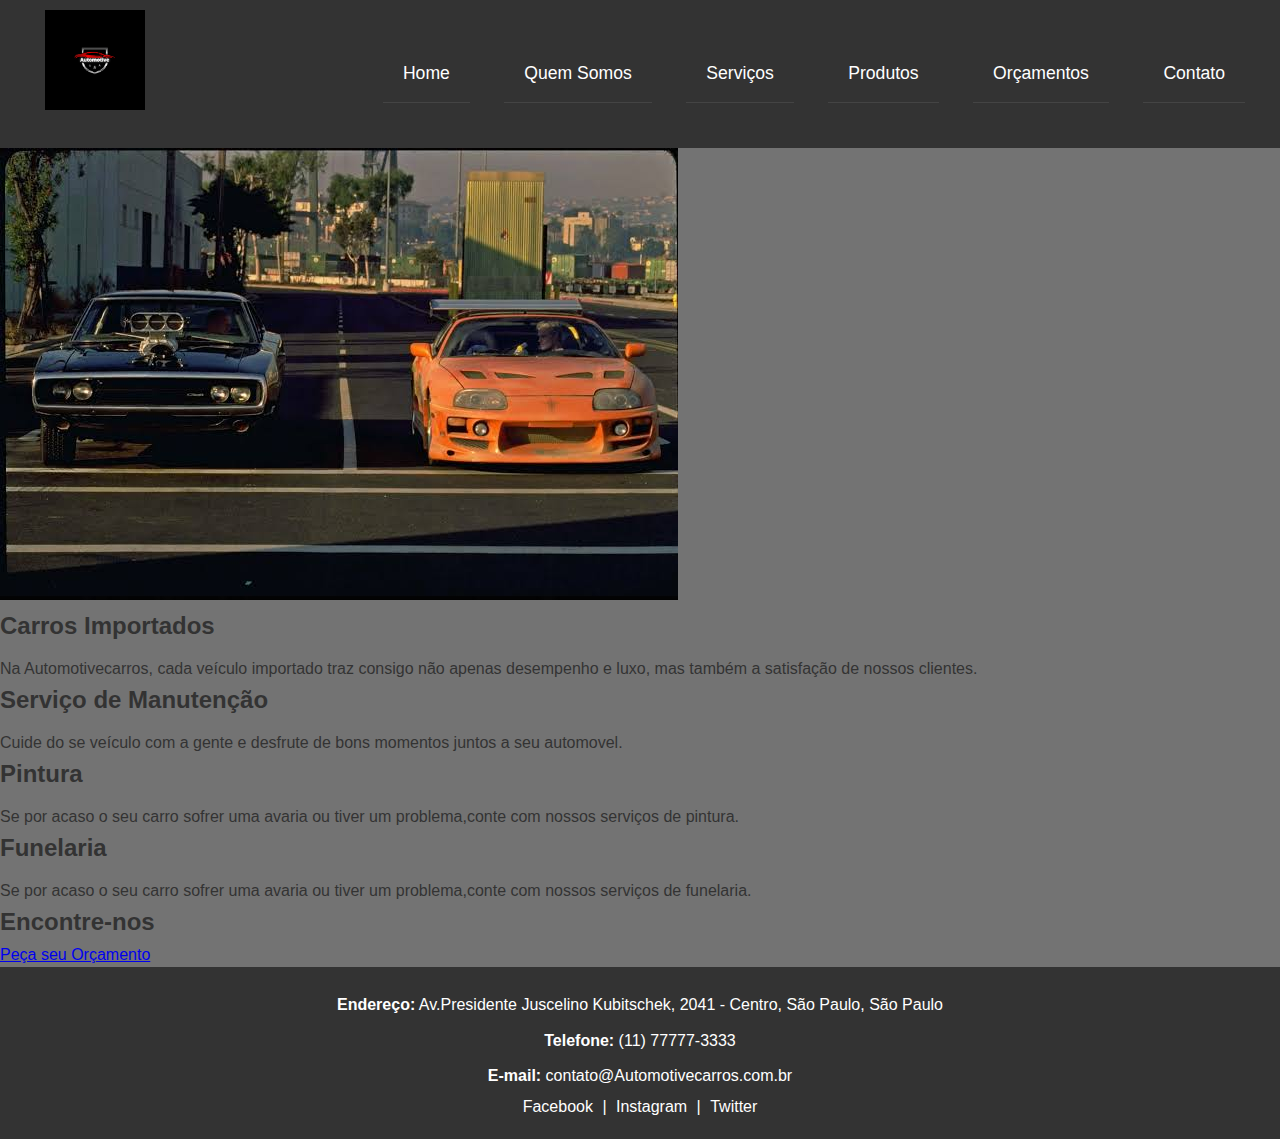
<file: index.html>
<!DOCTYPE html>
<html lang="pt">
<head>
    <meta charset="UTF-8">
    <meta name="viewport" content="width=device-width, initial-scale=1.0">
    <title>Automotivecarros</title>
    <link rel="stylesheet" href="css/style.css">
    <style>
        /* Estilos do cabeçalho */
        body {
            margin: 0;
            font-family: Arial, sans-serif;
        }

        header {
            display: flex;
            align-items: center;
            justify-content: space-between;
            background-color: #333;
            padding: 10px 20px;
            position: relative;
        }

        .logo img {
            height: 100px; /* Ajuste a altura do logo conforme necessário */
        }

        nav {
            display: none; /* Escondido por padrão */
            position: absolute;
            top: 60px; /* Abaixo do cabeçalho */
            left: 0;
            right: 0;
            background-color: #333;
            z-index: 1;
        }

        nav.active {
            display: block; /* Exibe o menu quando ativo */
        }

        .nav {
            list-style: none;
            padding: 0;
            margin: 0;
        }

        .nav li {
            border-bottom: 1px solid #444; /* Linha de separação entre os itens */
        }

        .nav li a {
            display: block;
            padding: 15px 20px;
            color: #fff;
            text-decoration: none;
        }

        .nav li a:hover {
            background-color: #555; /* Efeito de hover */
        }

        .menu-hamburguer {
            width: 30px;
            height: 30px;
            cursor: pointer;
            display: flex;
            flex-direction: column;
            justify-content: space-around;
            background: transparent;
            border: none;
        }

        .menu-hamburguer div {
            height: 4px;
            width: 100%;
            background: #fff;
            transition: all 0.3s;
        }

        .close-button {
            display: none; /* Botão de fechar */
        }

        @media (min-width: 768px) {
            nav {
                display: block; /* Mostra o menu em telas maiores */
                position: static; /* Retira a posição absoluta */
            }
            .menu-hamburguer {
                display: none; /* Esconde o menu hamburguer em telas grandes */
            }
        }
    </style>
</head>
<body>
    <header>
        <div class="logo">
            <img src="imagens/logo.png" alt="Logotipo Automotivecarros">
        </div>
        <div class="menu-hamburguer" id="menuButton">
            <div></div>
            <div></div>
            <div></div>
        </div>
        <nav class="navbar" id="navbarNav">
            <ul class="nav">
                <li><a href="index.html">Home</a></li>
                <li><a href="quem-somos.html">Quem Somos</a></li>
                <li><a href="servicos.html">Serviços</a></li>
                <li><a href="produtos.html">Produtos</a></li>
                <li><a href="orcamento.html">Orçamentos</a></li>
                <li><a href="contato.html">Contato</a></li>
            </ul>
            <button class="close-button" id="closeButton" aria-label="Close menu"></button>
        </nav>
    </header>

    <script>
        const menuButton = document.getElementById('menuButton');
        const navbarNav = document.getElementById('navbarNav');
        const closeButton = document.getElementById('closeButton');

        // Abrir o menu
        menuButton.addEventListener('click', () => {
            navbarNav.classList.toggle('active');
        });

        // Fechar o menu ao clicar fora
        closeButton.addEventListener('click', () => {
            navbarNav.classList.remove('active');
        });

        // Fechar o menu quando clicar em um item do menu
        document.querySelectorAll('.nav a').forEach(link => {
            link.addEventListener('click', () => {
                navbarNav.classList.remove('active');
            });
        });
    </script>
</body>
</html>


  <section class="banner">
    <img src="imagens/images (2) (8) (1).jpeg" alt="Banner Principal">
  </section>

  <section class="highlights">
    <div class="highlight-item">
      <h2>Carros Importados</h2>
      <p>Na Automotivecarros, cada veículo importado traz consigo não apenas desempenho e luxo, mas também a satisfação de nossos clientes.</p>
    </div>
    <div class="highlight-item">
      <h2>Serviço de Manutenção</h2>
      <p>Cuide do se veículo com a gente e desfrute de bons momentos juntos a seu automovel.</p>
    </div>
    <div class="highlight-item">
      <h2>Pintura</h2>
      <p>Se por acaso o seu carro sofrer uma avaria ou tiver um problema,conte com nossos serviços de pintura.</p>
    </div>
    <div class="highlight-item">
      <h2>Funelaria</h2>
      <p>Se por acaso o seu carro sofrer uma avaria ou tiver um problema,conte com nossos serviços de funelaria.</p>
    </div>
  </section>

  <!-- Mapa Interativo -->
  <section class="location">
    <h2>Encontre-nos</h2>
    <div id="mapa"></div> <!-- Mapa interativo aqui -->
  </section>
  <section class="cta">
    <a href="orcamento.html" class="cta-button">Peça seu Orçamento</a>
  </section>

  <!-- Rodapé -->
  <footer class="footer">
    <div class="footer-content">
        <p><strong>Endereço:</strong> Av.Presidente Juscelino Kubitschek, 2041 - Centro, São Paulo, São Paulo</p>
        <p><strong>Telefone:</strong> (11) 77777-3333</p>
        <p><strong>E-mail:</strong>  contato@Automotivecarros.com.br</p>
        <div class="social-links">
            <a href="https://facebook.com" target="_blank">Facebook</a> |
            <a href="https://instagram.com" target="_blank">Instagram</a> |
            <a href="https://twitter.com" target="_blank">Twitter</a>
        </div>
    </div>
</footer>
</body>
</html>
</file>
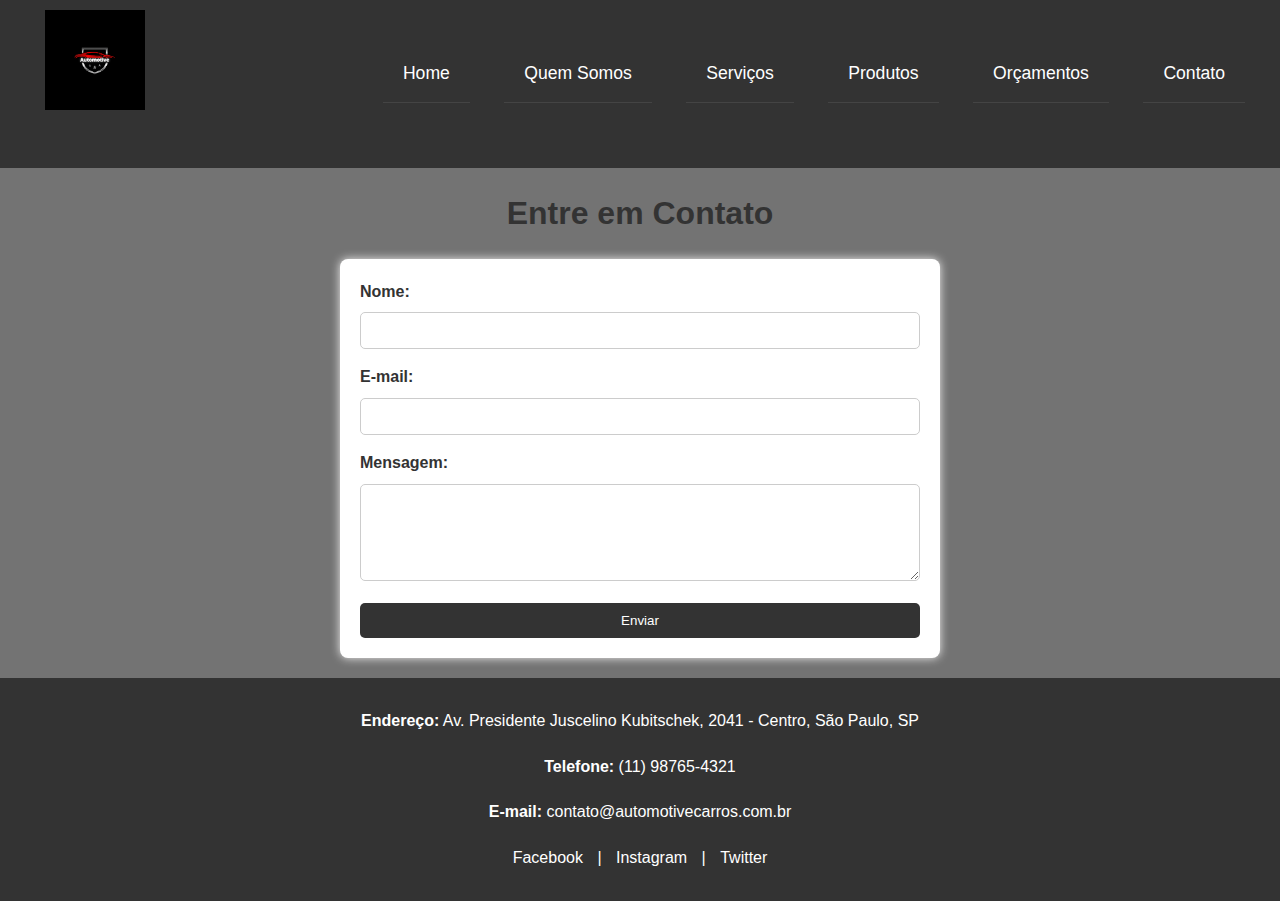
<file: contato.html>
<!DOCTYPE html>
<html lang="pt">
<head>
    <meta charset="UTF-8">
    <meta name="viewport" content="width=device-width, initial-scale=1.0">
    <title>Automotivecarros</title>
    <link rel="stylesheet" href="css/style.css">
    <style>
        /* Estilos do cabeçalho */
        body {
            margin: 0;
            font-family: Arial, sans-serif;
        }

        header {
            display: flex;
            align-items: center;
            justify-content: space-between;
            background-color: #333;
            padding: 10px 20px;
            position: relative;
        }

        .logo img {
            height: 100px; /* Ajuste a altura do logo conforme necessário */
        }

        nav {
            display: none; /* Escondido por padrão */
            position: absolute;
            top: 60px; /* Abaixo do cabeçalho */
            left: 0;
            right: 0;
            background-color: #333;
            z-index: 1;
        }

        nav.active {
            display: block; /* Exibe o menu quando ativo */
        }

        .nav {
            list-style: none;
            padding: 0;
            margin: 0;
        }

        .nav li {
            border-bottom: 1px solid #444; /* Linha de separação entre os itens */
        }

        .nav li a {
            display: block;
            padding: 15px 20px;
            color: #fff;
            text-decoration: none;
        }

        .nav li a:hover {
            background-color: #555; /* Efeito de hover */
        }

        .menu-hamburguer {
            width: 30px;
            height: 30px;
            cursor: pointer;
            display: flex;
            flex-direction: column;
            justify-content: space-around;
            background: transparent;
            border: none;
        }

        .menu-hamburguer div {
            height: 4px;
            width: 100%;
            background: #fff;
            transition: all 0.3s;
        }

        .close-button {
            display: none; /* Botão de fechar */
        }

        @media (min-width: 768px) {
            nav {
                display: block; /* Mostra o menu em telas maiores */
                position: static; /* Retira a posição absoluta */
            }
            .menu-hamburguer {
                display: none; /* Esconde o menu hamburguer em telas grandes */
            }
        }
    </style>
</head>
<body>
    <header>
        <div class="logo">
            <img src="imagens/logo.png" alt="Logotipo Automotivecarros">
        </div>
        <div class="menu-hamburguer" id="menuButton">
            <div></div>
            <div></div>
            <div></div>
        </div>
        <nav class="navbar" id="navbarNav">
            <ul class="nav">
                <li><a href="index.html">Home</a></li>
                <li><a href="quem-somos.html">Quem Somos</a></li>
                <li><a href="servicos.html">Serviços</a></li>
                <li><a href="produtos.html">Produtos</a></li>
                <li><a href="orcamento.html">Orçamentos</a></li>
                <li><a href="contato.html">Contato</a></li>
            </ul>
            <button class="close-button" id="closeButton" aria-label="Close menu"></button>
        </nav>
    </header>

    <script>
        const menuButton = document.getElementById('menuButton');
        const navbarNav = document.getElementById('navbarNav');
        const closeButton = document.getElementById('closeButton');

        // Abrir o menu
        menuButton.addEventListener('click', () => {
            navbarNav.classList.toggle('active');
        });

        // Fechar o menu ao clicar fora
        closeButton.addEventListener('click', () => {
            navbarNav.classList.remove('active');
        });

        // Fechar o menu quando clicar em um item do menu
        document.querySelectorAll('.nav a').forEach(link => {
            link.addEventListener('click', () => {
                navbarNav.classList.remove('active');
            });
        });
    </script>
</body>
</html>

    
    <style>
        /* Estilo da página para layout flex e rodapé fixo */
        * {
            box-sizing: border-box;
            margin: 0;
            padding: 0;
        }
        
        body, html {
            height: 100%;
            display: flex;
            flex-direction: column;
            font-family: Arial, sans-serif;
        }

        /* Conteúdo principal */
        .content {
            flex: 1;
            padding: 20px;
        }

        h1 {
            text-align: center;
            margin-bottom: 20px;
            color: #333;
        }

        .contact-form {
            max-width: 600px;
            margin: 0 auto;
            background-color: #fff;
            padding: 20px;
            border-radius: 8px;
            box-shadow: 0 0 10px rgb(241, 240, 240);
        }

        .contact-form label {
            display: block;
            margin-bottom: 8px;
            font-weight: bold;
        }

        .contact-form input, .contact-form textarea {
            width: 100%;
            padding: 10px;
            margin-bottom: 15px;
            border: 1px solid #ccc;
            border-radius: 5px;
        }

        .contact-form button {
            width: 100%;
            padding: 10px;
            background-color: #333;
            color: #fff;
            border: none;
            border-radius: 5px;
            cursor: pointer;
        }

        .contact-form button:hover {
            background-color: #555;
        }

        /* Estilo do rodapé */
        .footer {
            background-color: #333;
            color: #fff;
            text-align: center;
            padding: 20px;
        }

        .footer p, .footer .social-links {
            margin: 10px 0;
        }

        .social-links a {
            color: #fff;
            text-decoration: none;
            margin: 0 10px;
        }

        .social-links a:hover {
            color: #ddd;
        }
    </style>
</head>
<body>
    <header>
        
    </header>

    <div class="content">
        <h1>Entre em Contato</h1>
        <div class="contact-form">
            <form action="https://formspree.io/f/manyoyqy" method="POST">
                <label for="name">Nome:</label>
                <input type="text" id="name" name="name" required>

                <label for="email">E-mail:</label>
                <input type="email" id="email" name="email" required>

                <label for="message">Mensagem:</label>
                <textarea id="message" name="message" rows="5" required></textarea>
                
                <button type="submit">Enviar</button>
            </form>
        </div>
    </div>

    <footer class="footer">
        <div class="footer-content">
            <p><strong>Endereço:</strong> Av. Presidente Juscelino Kubitschek, 2041 - Centro, São Paulo, SP</p>
            <p><strong>Telefone:</strong> (11) 98765-4321</p>
            <p><strong>E-mail:</strong> contato@automotivecarros.com.br</p>
            <div class="social-links">
                <a href="https://facebook.com" target="_blank">Facebook</a> |
                <a href="https://instagram.com" target="_blank">Instagram</a> |
                <a href="https://twitter.com" target="_blank">Twitter</a>
            </div>
        </div>
    </footer>
</body>
</html>
</file>
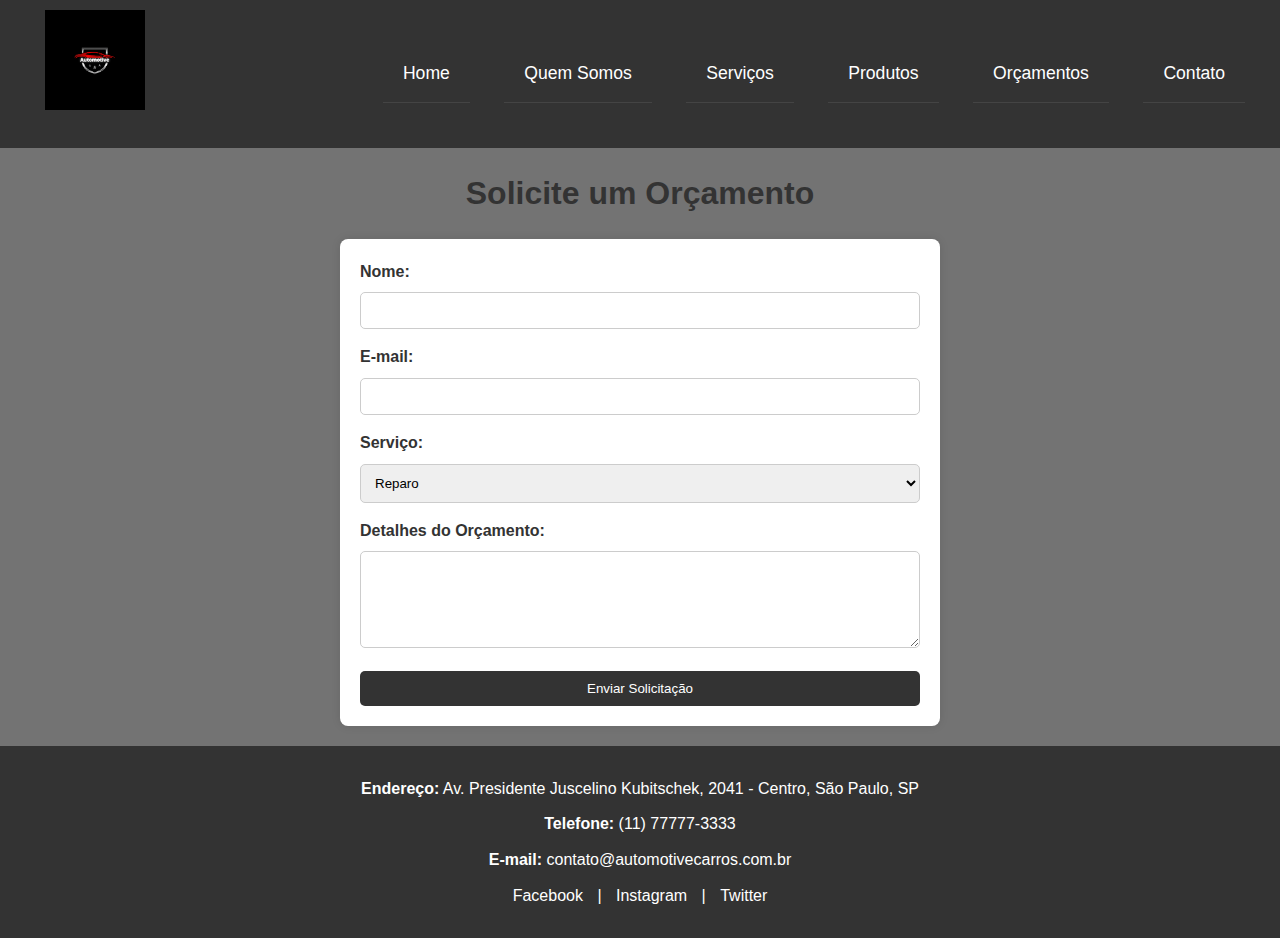
<file: orcamento.html>
<!DOCTYPE html>
<html lang="pt">
<head>
    <meta charset="UTF-8">
    <meta name="viewport" content="width=device-width, initial-scale=1.0">
    <title>Automotivecarros</title>
    <link rel="stylesheet" href="css/style.css">
    <style>
        /* Estilos do cabeçalho */
        body {
            margin: 0;
            font-family: Arial, sans-serif;
        }

        header {
            display: flex;
            align-items: center;
            justify-content: space-between;
            background-color: #333;
            padding: 10px 20px;
            position: relative;
        }

        .logo img {
            height: 100px; /* Ajuste a altura do logo conforme necessário */
        }

        nav {
            display: none; /* Escondido por padrão */
            position: absolute;
            top: 60px; /* Abaixo do cabeçalho */
            left: 0;
            right: 0;
            background-color: #333;
            z-index: 1;
        }

        nav.active {
            display: block; /* Exibe o menu quando ativo */
        }

        .nav {
            list-style: none;
            padding: 0;
            margin: 0;
        }

        .nav li {
            border-bottom: 1px solid #444; /* Linha de separação entre os itens */
        }

        .nav li a {
            display: block;
            padding: 15px 20px;
            color: #fff;
            text-decoration: none;
        }

        .nav li a:hover {
            background-color: #555; /* Efeito de hover */
        }

        .menu-hamburguer {
            width: 30px;
            height: 30px;
            cursor: pointer;
            display: flex;
            flex-direction: column;
            justify-content: space-around;
            background: transparent;
            border: none;
        }

        .menu-hamburguer div {
            height: 4px;
            width: 100%;
            background: #fff;
            transition: all 0.3s;
        }

        .close-button {
            display: none; /* Botão de fechar */
        }

        @media (min-width: 768px) {
            nav {
                display: block; /* Mostra o menu em telas maiores */
                position: static; /* Retira a posição absoluta */
            }
            .menu-hamburguer {
                display: none; /* Esconde o menu hamburguer em telas grandes */
            }
        }
    </style>
</head>
<body>
    <header>
        <div class="logo">
            <img src="imagens/logo.png" alt="Logotipo Automotivecarros">
        </div>
        <div class="menu-hamburguer" id="menuButton">
            <div></div>
            <div></div>
            <div></div>
        </div>
        <nav class="navbar" id="navbarNav">
            <ul class="nav">
                <li><a href="index.html">Home</a></li>
                <li><a href="quem-somos.html">Quem Somos</a></li>
                <li><a href="servicos.html">Serviços</a></li>
                <li><a href="produtos.html">Produtos</a></li>
                <li><a href="orcamento.html">Orçamentos</a></li>
                <li><a href="contato.html">Contato</a></li>
            </ul>
            <button class="close-button" id="closeButton" aria-label="Close menu"></button>
        </nav>
    </header>

    <script>
        const menuButton = document.getElementById('menuButton');
        const navbarNav = document.getElementById('navbarNav');
        const closeButton = document.getElementById('closeButton');

        // Abrir o menu
        menuButton.addEventListener('click', () => {
            navbarNav.classList.toggle('active');
        });

        // Fechar o menu ao clicar fora
        closeButton.addEventListener('click', () => {
            navbarNav.classList.remove('active');
        });

        // Fechar o menu quando clicar em um item do menu
        document.querySelectorAll('.nav a').forEach(link => {
            link.addEventListener('click', () => {
                navbarNav.classList.remove('active');
            });
        });
    </script>
</body>
</html>

    <style>
        /* Estilo básico */
        * {
            box-sizing: border-box;
            margin: 0;
            padding: 0;
        }

        body, html {
            height: 100%;
            display: flex;
            flex-direction: column;
            font-family: Arial, sans-serif;
        }

        /* Conteúdo principal */
        .content {
            flex: 1;
            padding: 20px;
        }

        h1 {
            text-align: center;
            margin-bottom: 20px;
            color: #333;
        }

        .quote-form {
            max-width: 600px;
            margin: 0 auto;
            background-color: #fff;
            padding: 20px;
            border-radius: 8px;
            box-shadow: 0 0 10px rgba(0, 0, 0, 0.1);
        }

        .quote-form label {
            display: block;
            margin-bottom: 8px;
            font-weight: bold;
        }

        .quote-form input, .quote-form textarea, .quote-form select {
            width: 100%;
            padding: 10px;
            margin-bottom: 15px;
            border: 1px solid #ccc;
            border-radius: 5px;
        }

        .quote-form button {
            width: 100%;
            padding: 10px;
            background-color: #333;
            color: #fff;
            border: none;
            border-radius: 5px;
            cursor: pointer;
        }

        .quote-form button:hover {
            background-color: #555;
        }

        /* Estilo do rodapé */
        .footer {
            background-color: #333;
            color: #fff;
            text-align: center;
            padding: 20px;
        }

        .footer p, .footer .social-links {
            margin: 10px 0;
        }

        .social-links a {
            color: #fff;
            text-decoration: none;
            margin: 0 10px;
        }

        .social-links a:hover {
            color: #ddd;
        }
    </style>
</head>
<body>
    <div class="content">
        <h1>Solicite um Orçamento</h1>
        <div class="quote-form">
            <form action="https://formspree.io/f/mjkvwvjd" method="POST">
                <label for="name">Nome:</label>
                <input type="text" id="name" name="name" required>

                <label for="email">E-mail:</label>
                <input type="email" id="email" name="email" required>

                <label for="service">Serviço:</label>
                <select id="service" name="service" required>
                    <option value="reparo">Reparo</option>
                    <option value="pintura">Pintura</option>
                    <option value="manutencao">Manutenção</option>
                    <option value="outros">Outros</option>
                </select>

                <label for="message">Detalhes do Orçamento:</label>
                <textarea id="message" name="message" rows="5" required></textarea>

                <button type="submit">Enviar Solicitação</button>
            </form>
        </div>
    </div>

    <footer class="footer">
        <p><strong>Endereço:</strong> Av. Presidente Juscelino Kubitschek, 2041 - Centro, São Paulo, SP</p>
        <p><strong>Telefone:</strong> (11) 77777-3333</p>
        <p><strong>E-mail:</strong> contato@automotivecarros.com.br</p>
        <div class="social-links">
            <a href="https://facebook.com" target="_blank">Facebook</a> |
            <a href="https://instagram.com" target="_blank">Instagram</a> |
            <a href="https://twitter.com" target="_blank">Twitter</a>
        </div>
    </footer>
</body>
</html>
</file>
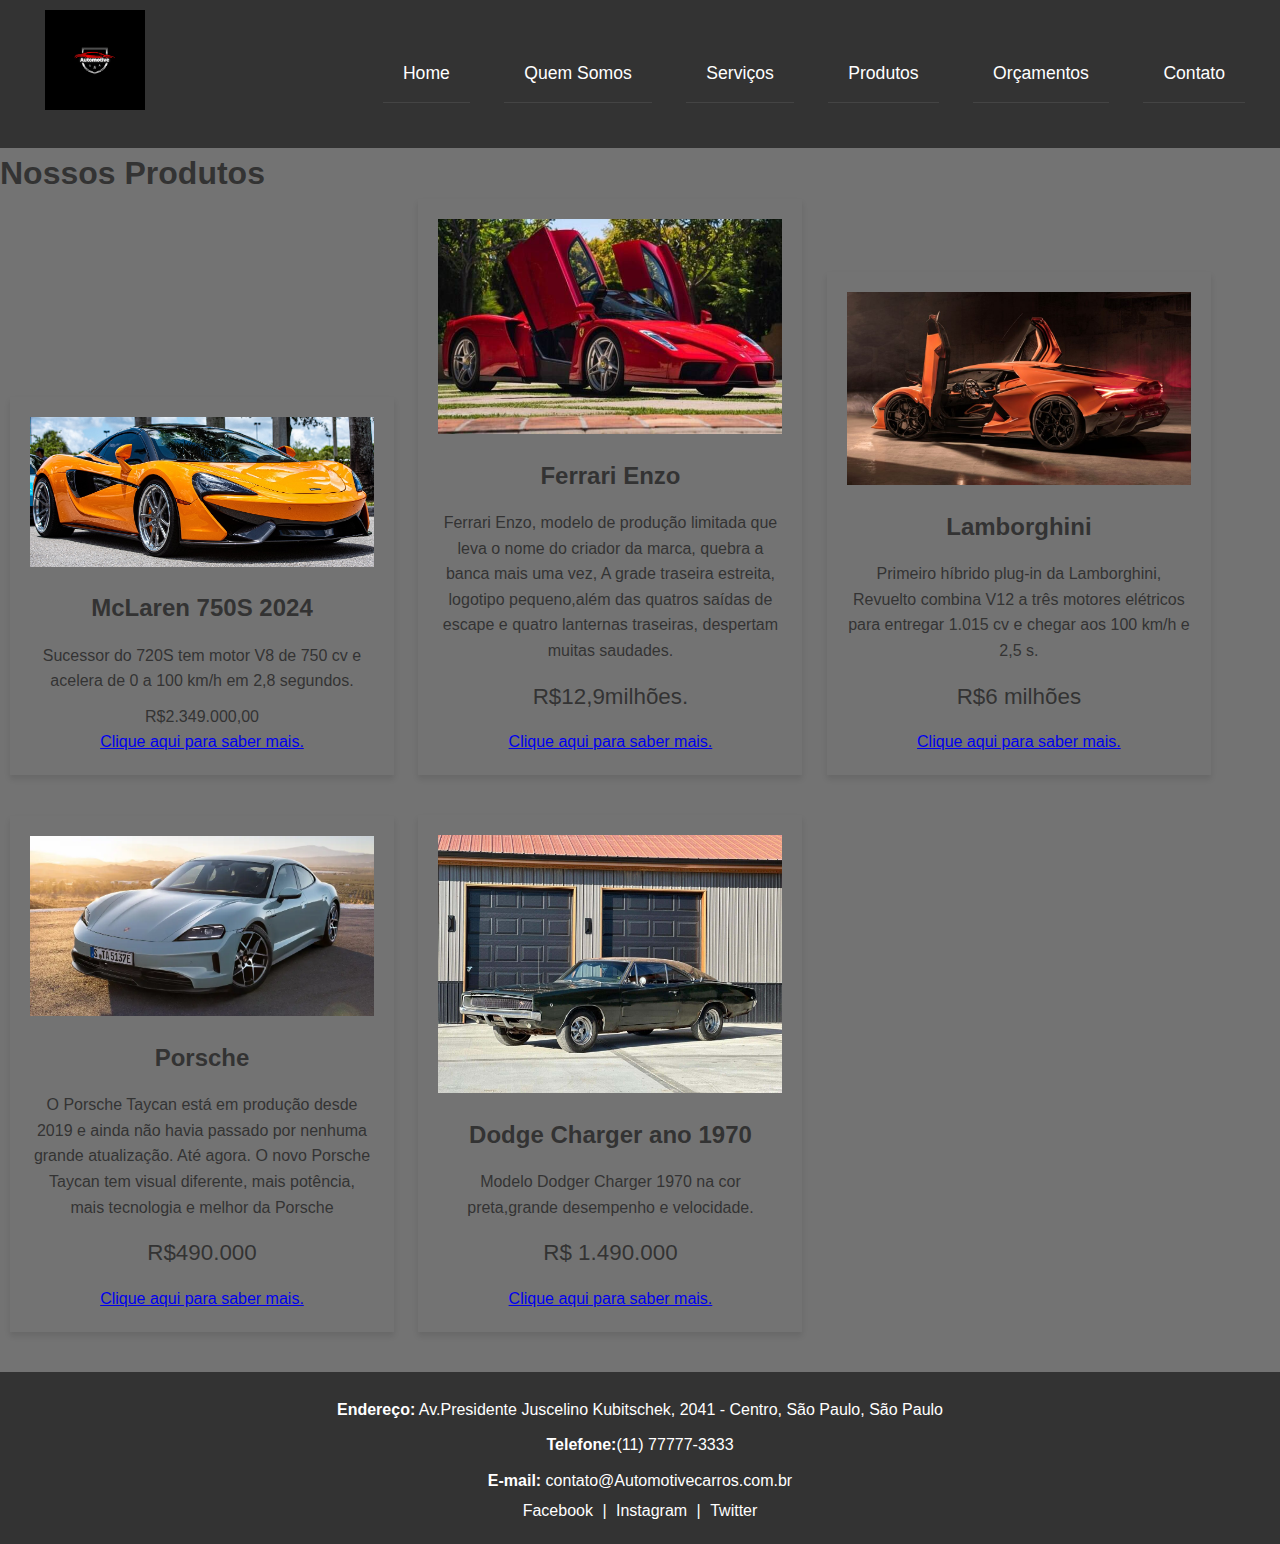
<file: produtos.html>
<!DOCTYPE html>
<html lang="pt">
<head>
    <meta charset="UTF-8">
    <meta name="viewport" content="width=device-width, initial-scale=1.0">
    <title>Automotivecarros</title>
    <link rel="stylesheet" href="css/style.css">
    <style>
        /* Estilos do cabeçalho */
        body {
            margin: 0;
            font-family: Arial, sans-serif;
        }

        header {
            display: flex;
            align-items: center;
            justify-content: space-between;
            background-color: #333;
            padding: 10px 20px;
            position: relative;
        }

        .logo img {
            height: 100px; /* Ajuste a altura do logo conforme necessário */
        }

        nav {
            display: none; /* Escondido por padrão */
            position: absolute;
            top: 60px; /* Abaixo do cabeçalho */
            left: 0;
            right: 0;
            background-color: #333;
            z-index: 1;
        }

        nav.active {
            display: block; /* Exibe o menu quando ativo */
        }

        .nav {
            list-style: none;
            padding: 0;
            margin: 0;
        }

        .nav li {
            border-bottom: 1px solid #444; /* Linha de separação entre os itens */
        }

        .nav li a {
            display: block;
            padding: 15px 20px;
            color: #fff;
            text-decoration: none;
        }

        .nav li a:hover {
            background-color: #555; /* Efeito de hover */
        }

        .menu-hamburguer {
            width: 30px;
            height: 30px;
            cursor: pointer;
            display: flex;
            flex-direction: column;
            justify-content: space-around;
            background: transparent;
            border: none;
        }

        .menu-hamburguer div {
            height: 4px;
            width: 100%;
            background: #fff;
            transition: all 0.3s;
        }

        .close-button {
            display: none; /* Botão de fechar */
        }

        @media (min-width: 768px) {
            nav {
                display: block; /* Mostra o menu em telas maiores */
                position: static; /* Retira a posição absoluta */
            }
            .menu-hamburguer {
                display: none; /* Esconde o menu hamburguer em telas grandes */
            }
        }
    </style>
</head>
<body>
    <header>
        <div class="logo">
            <img src="imagens/logo.png" alt="Logotipo Automotivecarros">
        </div>
        <div class="menu-hamburguer" id="menuButton">
            <div></div>
            <div></div>
            <div></div>
        </div>
        <nav class="navbar" id="navbarNav">
            <ul class="nav">
                <li><a href="index.html">Home</a></li>
                <li><a href="quem-somos.html">Quem Somos</a></li>
                <li><a href="servicos.html">Serviços</a></li>
                <li><a href="produtos.html">Produtos</a></li>
                <li><a href="orcamento.html">Orçamentos</a></li>
                <li><a href="contato.html">Contato</a></li>
            </ul>
            <button class="close-button" id="closeButton" aria-label="Close menu"></button>
        </nav>
    </header>

    <script>
        const menuButton = document.getElementById('menuButton');
        const navbarNav = document.getElementById('navbarNav');
        const closeButton = document.getElementById('closeButton');

        // Abrir o menu
        menuButton.addEventListener('click', () => {
            navbarNav.classList.toggle('active');
        });

        // Fechar o menu ao clicar fora
        closeButton.addEventListener('click', () => {
            navbarNav.classList.remove('active');
        });

        // Fechar o menu quando clicar em um item do menu
        document.querySelectorAll('.nav a').forEach(link => {
            link.addEventListener('click', () => {
                navbarNav.classList.remove('active');
            });
        });
    </script>
</body>
</html>

    

  <section class="products">
    <h1>Nossos Produtos</h1>

    <div class="product-item">
      <img src="imagens/mclaren.jpg" alt="McLaren">
      <h2>McLaren 750S 2024</h2>
      <p>Sucessor do 720S tem motor V8 de 750 cv e acelera de 0 a 100 km/h em 2,8 segundos.</p>
      <p class="preço">R$2.349.000,00</p>
      <a href="fichastecnicas.html/fichatecnicamclaren.html">Clique aqui para saber mais.</a>
    </div>

    <div class="product-item">
      <img src="imagens/ferrari Enzo.jpg" alt="Ferrari Enzo">
      <h2>Ferrari Enzo</h2>
      <p>Ferrari Enzo, modelo de produção limitada que leva o nome do criador da marca, quebra a banca mais uma vez,
        A grade traseira estreita, logotipo pequeno,além das quatros saídas de escape e quatro lanternas traseiras, despertam muitas saudades.</p>
      <p class="price">R$12,9milhões.</p>
      <a href="fichastecnicas.html/fichatecnicaferrarienzo.html">Clique aqui para saber mais.</a>
    </div>

    <div class="product-item">
      <img src="imagens/lamborghini-revuelto-11-1160x652.jpg" alt="Lamborghini">
      <h2>Lamborghini</h2>
      <p>Primeiro híbrido plug-in da Lamborghini, Revuelto combina V12 a três motores elétricos para entregar 1.015 cv e chegar aos 100 km/h e 2,5 s.</p>
      <p class="price">R$6 milhões</p>
      <a href="fichastecnicas.html/fichatecnicalamborghini.html">Clique aqui para saber mais.</a>
    </div>

    <div class="product-item">
      <img src="imagens/porsche_taycan.JPG" alt="Porsche Taycan">
      <h2>Porsche</h2>
      <p>O Porsche Taycan está em produção desde 2019 e ainda não havia passado por nenhuma grande atualização. Até agora. O novo Porsche Taycan tem visual diferente, mais potência, mais tecnologia e melhor da Porsche</p>
      <p class="price">R$490.000</p>
      <a href="fichastecnicas.html/fichatecnicaporche.html">Clique aqui para saber mais.</a>
    </div>

    <div class="product-item">
      <img src="imagens/dodge_charger_1970.jpg" alt="Gel para Cabelo">
      <h2>Dodge Charger ano 1970</h2>
      <p>Modelo Dodger Charger 1970 na cor preta,grande desempenho e velocidade.</p>
      <p class="price">R$ 1.490.000</p>
      <a href="fichastecnicas.html/fichadodgercharger.html">Clique aqui para saber mais.</a>
    </div>
  </section>

  <!-- Rodapé -->
  <footer class="footer">
    <div class="footer-content">
        <p><strong>Endereço:</strong> Av.Presidente Juscelino Kubitschek, 2041 - Centro, São Paulo, São Paulo</p>
        <p><strong>Telefone:</strong>(11) 77777-3333</p>
        <p><strong>E-mail:</strong>  contato@Automotivecarros.com.br</p>
        <div class="social-links">
            <a href="https://facebook.com" target="_blank">Facebook</a> |
            <a href="https://instagram.com" target="_blank">Instagram</a> |
            <a href="https://twitter.com" target="_blank">Twitter</a>
        </div>
    </div>
</footer>
</body>
</html>
</file>
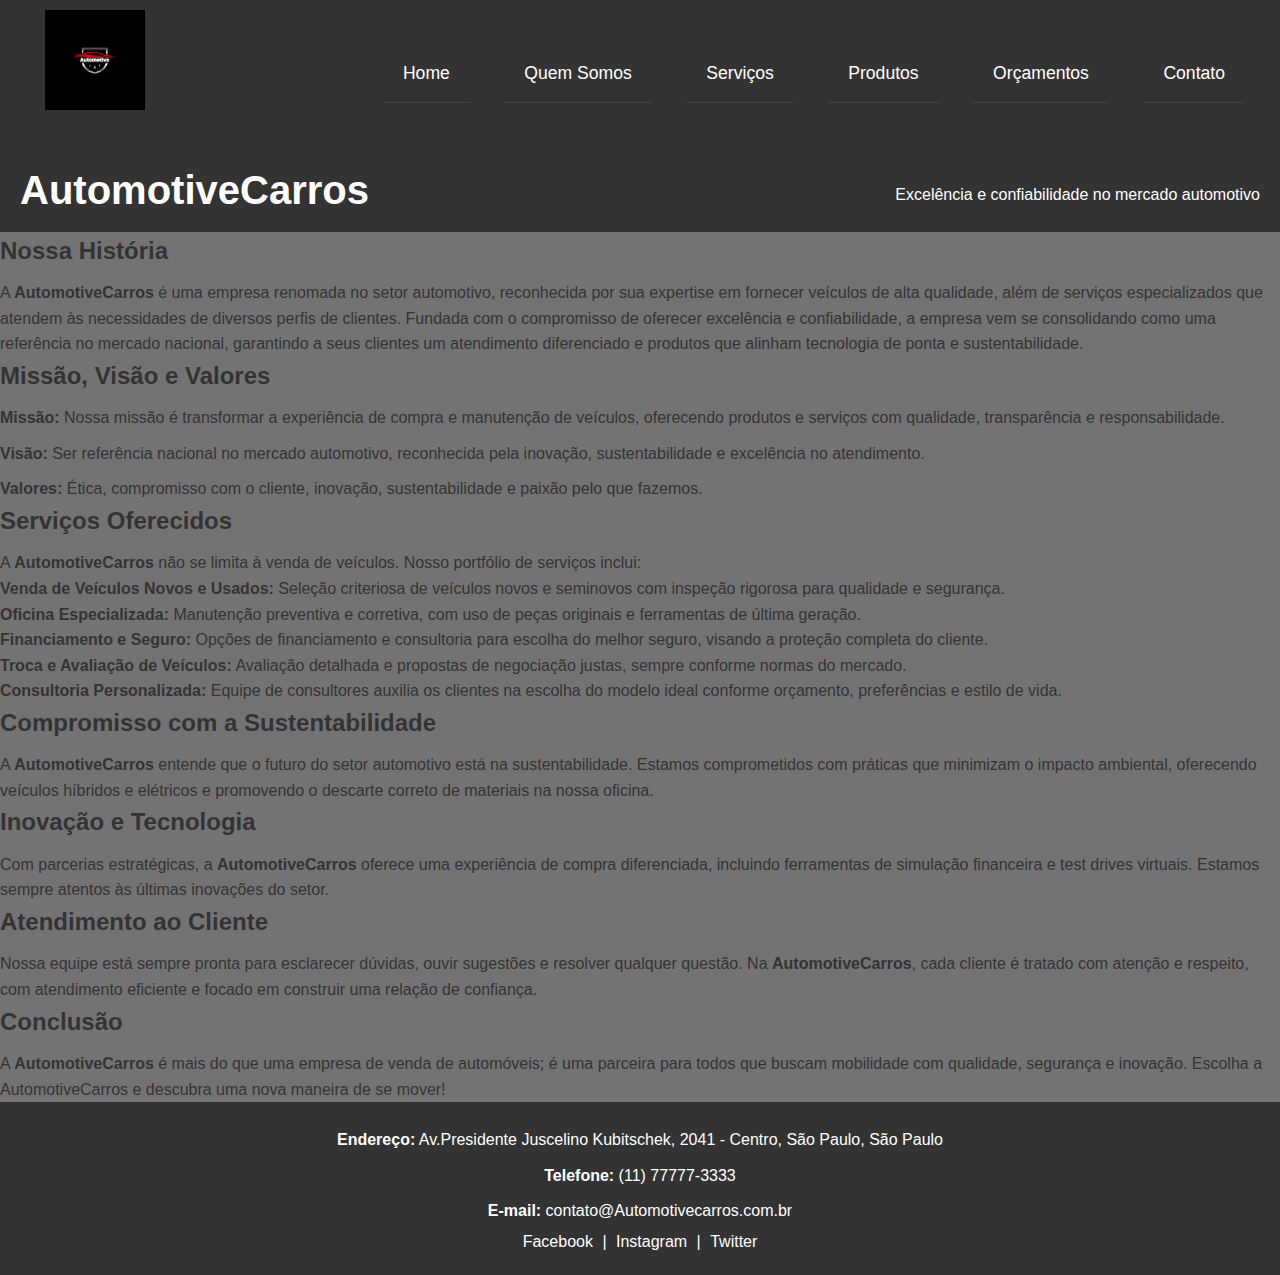
<file: quem-somos.html>
<!DOCTYPE html>
<html lang="pt">
<head>
    <meta charset="UTF-8">
    <meta name="viewport" content="width=device-width, initial-scale=1.0">
    <title>Automotivecarros</title>
    <link rel="stylesheet" href="css/style.css">
    <style>
        /* Estilos do cabeçalho */
        body {
            margin: 0;
            font-family: Arial, sans-serif;
        }

        header {
            display: flex;
            align-items: center;
            justify-content: space-between;
            background-color: #333;
            padding: 10px 20px;
            position: relative;
        }

        .logo img {
            height: 100px; /* Ajuste a altura do logo conforme necessário */
        }

        nav {
            display: none; /* Escondido por padrão */
            position: absolute;
            top: 60px; /* Abaixo do cabeçalho */
            left: 0;
            right: 0;
            background-color: #333;
            z-index: 1;
        }

        nav.active {
            display: block; /* Exibe o menu quando ativo */
        }

        .nav {
            list-style: none;
            padding: 0;
            margin: 0;
        }

        .nav li {
            border-bottom: 1px solid #444; /* Linha de separação entre os itens */
        }

        .nav li a {
            display: block;
            padding: 15px 20px;
            color: #fff;
            text-decoration: none;
        }

        .nav li a:hover {
            background-color: #555; /* Efeito de hover */
        }

        .menu-hamburguer {
            width: 30px;
            height: 30px;
            cursor: pointer;
            display: flex;
            flex-direction: column;
            justify-content: space-around;
            background: transparent;
            border: none;
        }

        .menu-hamburguer div {
            height: 4px;
            width: 100%;
            background: #fff;
            transition: all 0.3s;
        }

        .close-button {
            display: none; /* Botão de fechar */
        }

        @media (min-width: 768px) {
            nav {
                display: block; /* Mostra o menu em telas maiores */
                position: static; /* Retira a posição absoluta */
            }
            .menu-hamburguer {
                display: none; /* Esconde o menu hamburguer em telas grandes */
            }
        }
    </style>
</head>
<body>
    <header>
        <div class="logo">
            <img src="imagens/logo.png" alt="Logotipo Automotivecarros">
        </div>
        <div class="menu-hamburguer" id="menuButton">
            <div></div>
            <div></div>
            <div></div>
        </div>
        <nav class="navbar" id="navbarNav">
            <ul class="nav">
                <li><a href="index.html">Home</a></li>
                <li><a href="quem-somos.html">Quem Somos</a></li>
                <li><a href="servicos.html">Serviços</a></li>
                <li><a href="produtos.html">Produtos</a></li>
                <li><a href="orcamento.html">Orçamentos</a></li>
                <li><a href="contato.html">Contato</a></li>
            </ul>
            <button class="close-button" id="closeButton" aria-label="Close menu"></button>
        </nav>
    </header>

    <script>
        const menuButton = document.getElementById('menuButton');
        const navbarNav = document.getElementById('navbarNav');
        const closeButton = document.getElementById('closeButton');

        // Abrir o menu
        menuButton.addEventListener('click', () => {
            navbarNav.classList.toggle('active');
        });

        // Fechar o menu ao clicar fora
        closeButton.addEventListener('click', () => {
            navbarNav.classList.remove('active');
        });

        // Fechar o menu quando clicar em um item do menu
        document.querySelectorAll('.nav a').forEach(link => {
            link.addEventListener('click', () => {
                navbarNav.classList.remove('active');
            });
        });
    </script>
</body>
</html>


  <header>
    <h1>AutomotiveCarros</h1>
    <p>Excelência e confiabilidade no mercado automotivo</p>
</header>

<section>
    <h2>Nossa História</h2>
    <p>A <strong>AutomotiveCarros</strong> é uma empresa renomada no setor automotivo, reconhecida por sua expertise em fornecer veículos de alta qualidade, além de serviços especializados que atendem às necessidades de diversos perfis de clientes. Fundada com o compromisso de oferecer excelência e confiabilidade, a empresa vem se consolidando como uma referência no mercado nacional, garantindo a seus clientes um atendimento diferenciado e produtos que alinham tecnologia de ponta e sustentabilidade.</p>
</section>

<section>
    <h2>Missão, Visão e Valores</h2>
    <p><strong>Missão:</strong> Nossa missão é transformar a experiência de compra e manutenção de veículos, oferecendo produtos e serviços com qualidade, transparência e responsabilidade.</p>
    <p><strong>Visão:</strong> Ser referência nacional no mercado automotivo, reconhecida pela inovação, sustentabilidade e excelência no atendimento.</p>
    <p><strong>Valores:</strong> Ética, compromisso com o cliente, inovação, sustentabilidade e paixão pelo que fazemos.</p>
</section>

<section>
    <h2>Serviços Oferecidos</h2>
    <p>A <strong>AutomotiveCarros</strong> não se limita à venda de veículos. Nosso portfólio de serviços inclui:</p>
    <ul>
        <li><strong>Venda de Veículos Novos e Usados:</strong> Seleção criteriosa de veículos novos e seminovos com inspeção rigorosa para qualidade e segurança.</li>
        <li><strong>Oficina Especializada:</strong> Manutenção preventiva e corretiva, com uso de peças originais e ferramentas de última geração.</li>
        <li><strong>Financiamento e Seguro:</strong> Opções de financiamento e consultoria para escolha do melhor seguro, visando a proteção completa do cliente.</li>
        <li><strong>Troca e Avaliação de Veículos:</strong> Avaliação detalhada e propostas de negociação justas, sempre conforme normas do mercado.</li>
        <li><strong>Consultoria Personalizada:</strong> Equipe de consultores auxilia os clientes na escolha do modelo ideal conforme orçamento, preferências e estilo de vida.</li>
    </ul>
</section>

<section>
    <h2>Compromisso com a Sustentabilidade</h2>
    <p>A <strong>AutomotiveCarros</strong> entende que o futuro do setor automotivo está na sustentabilidade. Estamos comprometidos com práticas que minimizam o impacto ambiental, oferecendo veículos híbridos e elétricos e promovendo o descarte correto de materiais na nossa oficina.</p>
</section>

<section>
    <h2>Inovação e Tecnologia</h2>
    <p>Com parcerias estratégicas, a <strong>AutomotiveCarros</strong> oferece uma experiência de compra diferenciada, incluindo ferramentas de simulação financeira e test drives virtuais. Estamos sempre atentos às últimas inovações do setor.</p>
</section>

<section>
    <h2>Atendimento ao Cliente</h2>
    <p>Nossa equipe está sempre pronta para esclarecer dúvidas, ouvir sugestões e resolver qualquer questão. Na <strong>AutomotiveCarros</strong>, cada cliente é tratado com atenção e respeito, com atendimento eficiente e focado em construir uma relação de confiança.</p>
</section>

<section>
    <h2>Conclusão</h2>
    <p>A <strong>AutomotiveCarros</strong> é mais do que uma empresa de venda de automóveis; é uma parceira para todos que buscam mobilidade com qualidade, segurança e inovação. Escolha a AutomotiveCarros e descubra uma nova maneira de se mover!</p>
</section>

       











<footer class="footer">
          <div class="footer-content">
              <p><strong>Endereço:</strong> Av.Presidente Juscelino Kubitschek, 2041 - Centro, São Paulo, São Paulo</p>
              <p><strong>Telefone:</strong> (11) 77777-3333</p>
              <p><strong>E-mail:</strong>  contato@Automotivecarros.com.br</p>
              <div class="social-links">
                  <a href="https://facebook.com" target="_blank">Facebook</a> |
                  <a href="https://instagram.com" target="_blank">Instagram</a> |
                  <a href="https://twitter.com" target="_blank">Twitter</a>
              </div>
          </div>
      </footer>
  </body>
  </html>
</file>
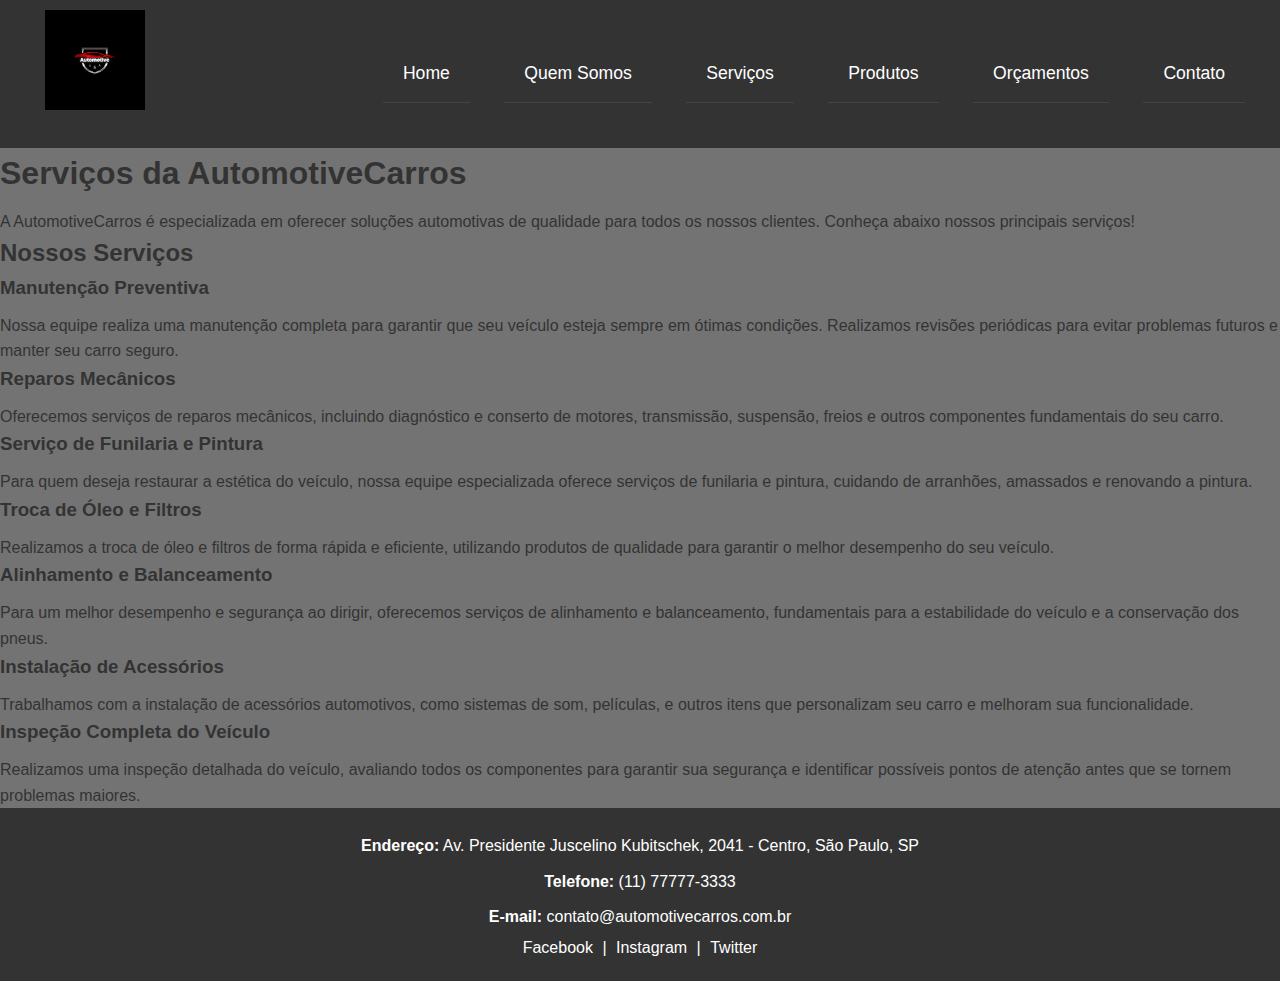
<file: servicos.html>
<!DOCTYPE html>
<html lang="pt">
<head>
    <meta charset="UTF-8">
    <meta name="viewport" content="width=device-width, initial-scale=1.0">
    <title>Automotivecarros</title>
    <link rel="stylesheet" href="css/style.css">
    <style>
        /* Estilos do cabeçalho */
        body {
            margin: 0;
            font-family: Arial, sans-serif;
        }

        header {
            display: flex;
            align-items: center;
            justify-content: space-between;
            background-color: #333;
            padding: 10px 20px;
            position: relative;
        }

        .logo img {
            height: 100px; /* Ajuste a altura do logo conforme necessário */
        }

        nav {
            display: none; /* Escondido por padrão */
            position: absolute;
            top: 60px; /* Abaixo do cabeçalho */
            left: 0;
            right: 0;
            background-color: #333;
            z-index: 1;
        }

        nav.active {
            display: block; /* Exibe o menu quando ativo */
        }

        .nav {
            list-style: none;
            padding: 0;
            margin: 0;
        }

        .nav li {
            border-bottom: 1px solid #444; /* Linha de separação entre os itens */
        }

        .nav li a {
            display: block;
            padding: 15px 20px;
            color: #fff;
            text-decoration: none;
        }

        .nav li a:hover {
            background-color: #555; /* Efeito de hover */
        }

        .menu-hamburguer {
            width: 30px;
            height: 30px;
            cursor: pointer;
            display: flex;
            flex-direction: column;
            justify-content: space-around;
            background: transparent;
            border: none;
        }

        .menu-hamburguer div {
            height: 4px;
            width: 100%;
            background: #fff;
            transition: all 0.3s;
        }

        .close-button {
            display: none; /* Botão de fechar */
        }

        @media (min-width: 768px) {
            nav {
                display: block; /* Mostra o menu em telas maiores */
                position: static; /* Retira a posição absoluta */
            }
            .menu-hamburguer {
                display: none; /* Esconde o menu hamburguer em telas grandes */
            }
        }
    </style>
</head>
<body>
    <header>
        <div class="logo">
            <img src="imagens/logo.png" alt="Logotipo Automotivecarros">
        </div>
        <div class="menu-hamburguer" id="menuButton">
            <div></div>
            <div></div>
            <div></div>
        </div>
        <nav class="navbar" id="navbarNav">
            <ul class="nav">
                <li><a href="index.html">Home</a></li>
                <li><a href="quem-somos.html">Quem Somos</a></li>
                <li><a href="servicos.html">Serviços</a></li>
                <li><a href="produtos.html">Produtos</a></li>
                <li><a href="orcamento.html">Orçamentos</a></li>
                <li><a href="contato.html">Contato</a></li>
            </ul>
            <button class="close-button" id="closeButton" aria-label="Close menu"></button>
        </nav>
    </header>

    <script>
        const menuButton = document.getElementById('menuButton');
        const navbarNav = document.getElementById('navbarNav');
        const closeButton = document.getElementById('closeButton');

        // Abrir o menu
        menuButton.addEventListener('click', () => {
            navbarNav.classList.toggle('active');
        });

        // Fechar o menu ao clicar fora
        closeButton.addEventListener('click', () => {
            navbarNav.classList.remove('active');
        });

        // Fechar o menu quando clicar em um item do menu
        document.querySelectorAll('.nav a').forEach(link => {
            link.addEventListener('click', () => {
                navbarNav.classList.remove('active');
            });
        });
    </script>
</body>
</html>

    

        <h1>Serviços da AutomotiveCarros</h1>
        <p>A AutomotiveCarros é especializada em oferecer soluções automotivas de qualidade para todos os nossos clientes. Conheça abaixo nossos principais serviços!</p>
    </header>

    <main>
        <section class="services">
            <h2>Nossos Serviços</h2>
            
            <div class="service-item">
                <h3>Manutenção Preventiva</h3>
                <p>Nossa equipe realiza uma manutenção completa para garantir que seu veículo esteja sempre em ótimas condições. Realizamos revisões periódicas para evitar problemas futuros e manter seu carro seguro.</p>
            </div>

            <div class="service-item">
                <h3>Reparos Mecânicos</h3>
                <p>Oferecemos serviços de reparos mecânicos, incluindo diagnóstico e conserto de motores, transmissão, suspensão, freios e outros componentes fundamentais do seu carro.</p>
            </div>

            <div class="service-item">
                <h3>Serviço de Funilaria e Pintura</h3>
                <p>Para quem deseja restaurar a estética do veículo, nossa equipe especializada oferece serviços de funilaria e pintura, cuidando de arranhões, amassados e renovando a pintura.</p>
            </div>

            <div class="service-item">
                <h3>Troca de Óleo e Filtros</h3>
                <p>Realizamos a troca de óleo e filtros de forma rápida e eficiente, utilizando produtos de qualidade para garantir o melhor desempenho do seu veículo.</p>
            </div>

            <div class="service-item">
                <h3>Alinhamento e Balanceamento</h3>
                <p>Para um melhor desempenho e segurança ao dirigir, oferecemos serviços de alinhamento e balanceamento, fundamentais para a estabilidade do veículo e a conservação dos pneus.</p>
            </div>

            <div class="service-item">
                <h3>Instalação de Acessórios</h3>
                <p>Trabalhamos com a instalação de acessórios automotivos, como sistemas de som, películas, e outros itens que personalizam seu carro e melhoram sua funcionalidade.</p>
            </div>

            <div class="service-item">
                <h3>Inspeção Completa do Veículo</h3>
                <p>Realizamos uma inspeção detalhada do veículo, avaliando todos os componentes para garantir sua segurança e identificar possíveis pontos de atenção antes que se tornem problemas maiores.</p>
            </div>
        </section>
    </main>

    <footer class="footer">
        <div class="footer-content">
            <p><strong>Endereço:</strong> Av. Presidente Juscelino Kubitschek, 2041 - Centro, São Paulo, SP</p>
            <p><strong>Telefone:</strong> (11) 77777-3333</p>
            <p><strong>E-mail:</strong> contato@automotivecarros.com.br</p>
            <div class="social-links">
                <a href="https://facebook.com" target="_blank">Facebook</a> |
                <a href="https://instagram.com" target="_blank">Instagram</a> |
                <a href="https://twitter.com" target="_blank">Twitter</a>
            </div>
        </div>
    </footer>
</body>
</html>
</file>
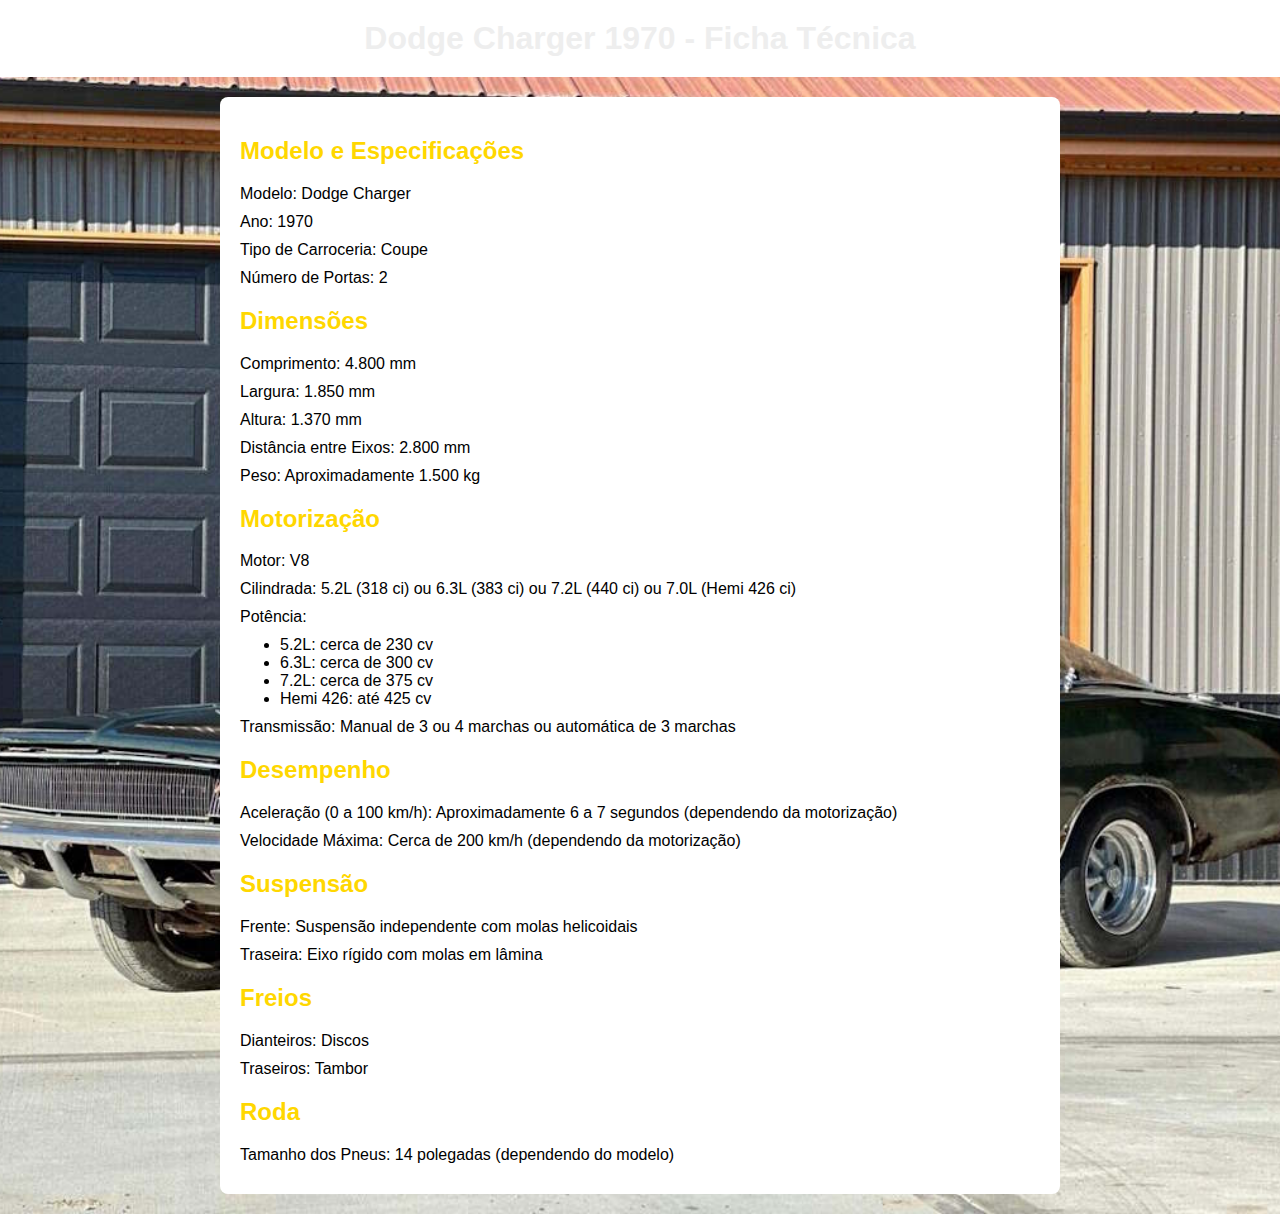
<file: fichastecnicas.html/fichadodgercharger.html>
<!DOCTYPE html>
<html>
<head>
    <link rel="stylesheet" type="text/css" href="../css/styledodgercharger.css">
</head>
<body background="/imagens/dodge_charger_1970.jpg">

<h1>Dodge Charger 1970 - Ficha Técnica</h1>

<section>
    <h2>Modelo e Especificações</h2>
    <p>Modelo: Dodge Charger</p>
    <p>Ano: 1970</p>
    <p>Tipo de Carroceria: Coupe</p>
    <p>Número de Portas: 2</p>

    <h2>Dimensões</h2>
    <p>Comprimento: 4.800 mm</p>
    <p>Largura: 1.850 mm</p>
    <p>Altura: 1.370 mm</p>
    <p>Distância entre Eixos: 2.800 mm</p>
    <p>Peso: Aproximadamente 1.500 kg</p>

    <h2>Motorização</h2>
    <p>Motor: V8</p>
    <p>Cilindrada: 5.2L (318 ci) ou 6.3L (383 ci) ou 7.2L (440 ci) ou 7.0L (Hemi 426 ci)</p>
    <p>Potência:</p>
    <ul>
        <li>5.2L: cerca de 230 cv</li>
        <li>6.3L: cerca de 300 cv</li>
        <li>7.2L: cerca de 375 cv</li>
        <li>Hemi 426: até 425 cv</li>
    </ul>
    <p>Transmissão: Manual de 3 ou 4 marchas ou automática de 3 marchas</p>

    <h2>Desempenho</h2>
    <p>Aceleração (0 a 100 km/h): Aproximadamente 6 a 7 segundos (dependendo da motorização)</p>
    <p>Velocidade Máxima: Cerca de 200 km/h (dependendo da motorização)</p>

    <h2>Suspensão</h2>
    <p>Frente: Suspensão independente com molas helicoidais</p>
    <p>Traseira: Eixo rígido com molas em lâmina</p>

    <h2>Freios</h2>
    <p>Dianteiros: Discos</p>
    <p>Traseiros: Tambor</p>

    <h2>Roda</h2>
    <p>Tamanho dos Pneus: 14 polegadas (dependendo do modelo)</p>
</section>

</body>
</html>
</file>
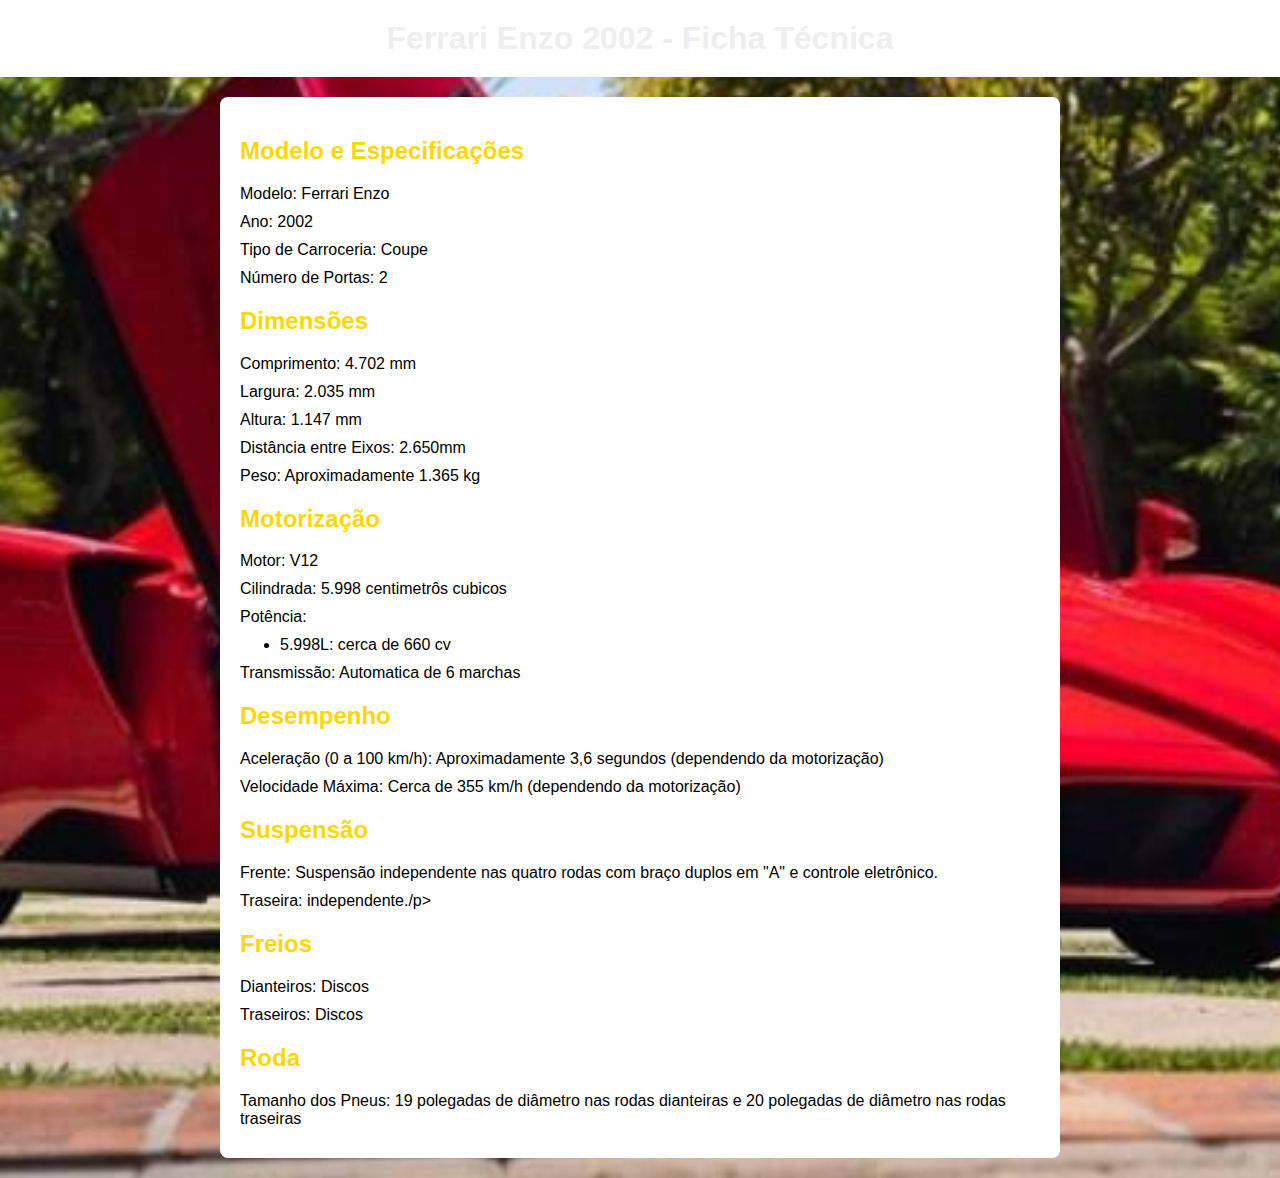
<file: fichastecnicas.html/fichatecnicaferrarienzo.html>
<!DOCTYPE html>
<html>
<head>
    <link rel="stylesheet" type="text/css" href="../css/styleferrarienzo.css">
</head>
<body background="/imagens/ferrari Enzo.jpg">

<h1>Ferrari Enzo 2002 - Ficha Técnica</h1>

<section>
    <h2>Modelo e Especificações</h2>
    <p>Modelo: Ferrari Enzo</p>
    <p>Ano: 2002</p>
    <p>Tipo de Carroceria: Coupe</p>
    <p>Número de Portas: 2</p>

    <h2>Dimensões</h2>
    <p>Comprimento: 4.702 mm</p>
    <p>Largura: 2.035 mm</p>
    <p>Altura: 1.147 mm</p>
    <p>Distância entre Eixos: 2.650mm</p>
    <p>Peso: Aproximadamente 1.365 kg</p>

    <h2>Motorização</h2>
    <p>Motor: V12</p>
    <p>Cilindrada: 5.998 centimetrôs cubicos</p>
    <p>Potência:</p>
    <ul>
        <li>5.998L: cerca de 660 cv</li>
        
    </ul>
    <p>Transmissão: Automatica de 6 marchas</p>

    <h2>Desempenho</h2>
    <p>Aceleração (0 a 100 km/h): Aproximadamente 3,6 segundos (dependendo da motorização)</p>
    <p>Velocidade Máxima: Cerca de 355 km/h (dependendo da motorização)</p>

    <h2>Suspensão</h2>
    <p>Frente: Suspensão independente nas quatro rodas com braço duplos em "A" e controle eletrônico.</p>
    <p>Traseira: independente./p>

    <h2>Freios</h2>
    <p>Dianteiros: Discos</p>
    <p>Traseiros: Discos</p>

    <h2>Roda</h2>
    <p>Tamanho dos Pneus: 19 polegadas de diâmetro nas rodas dianteiras e 20 polegadas de diâmetro nas rodas traseiras</p>
</section>

</body>
</html>
</file>
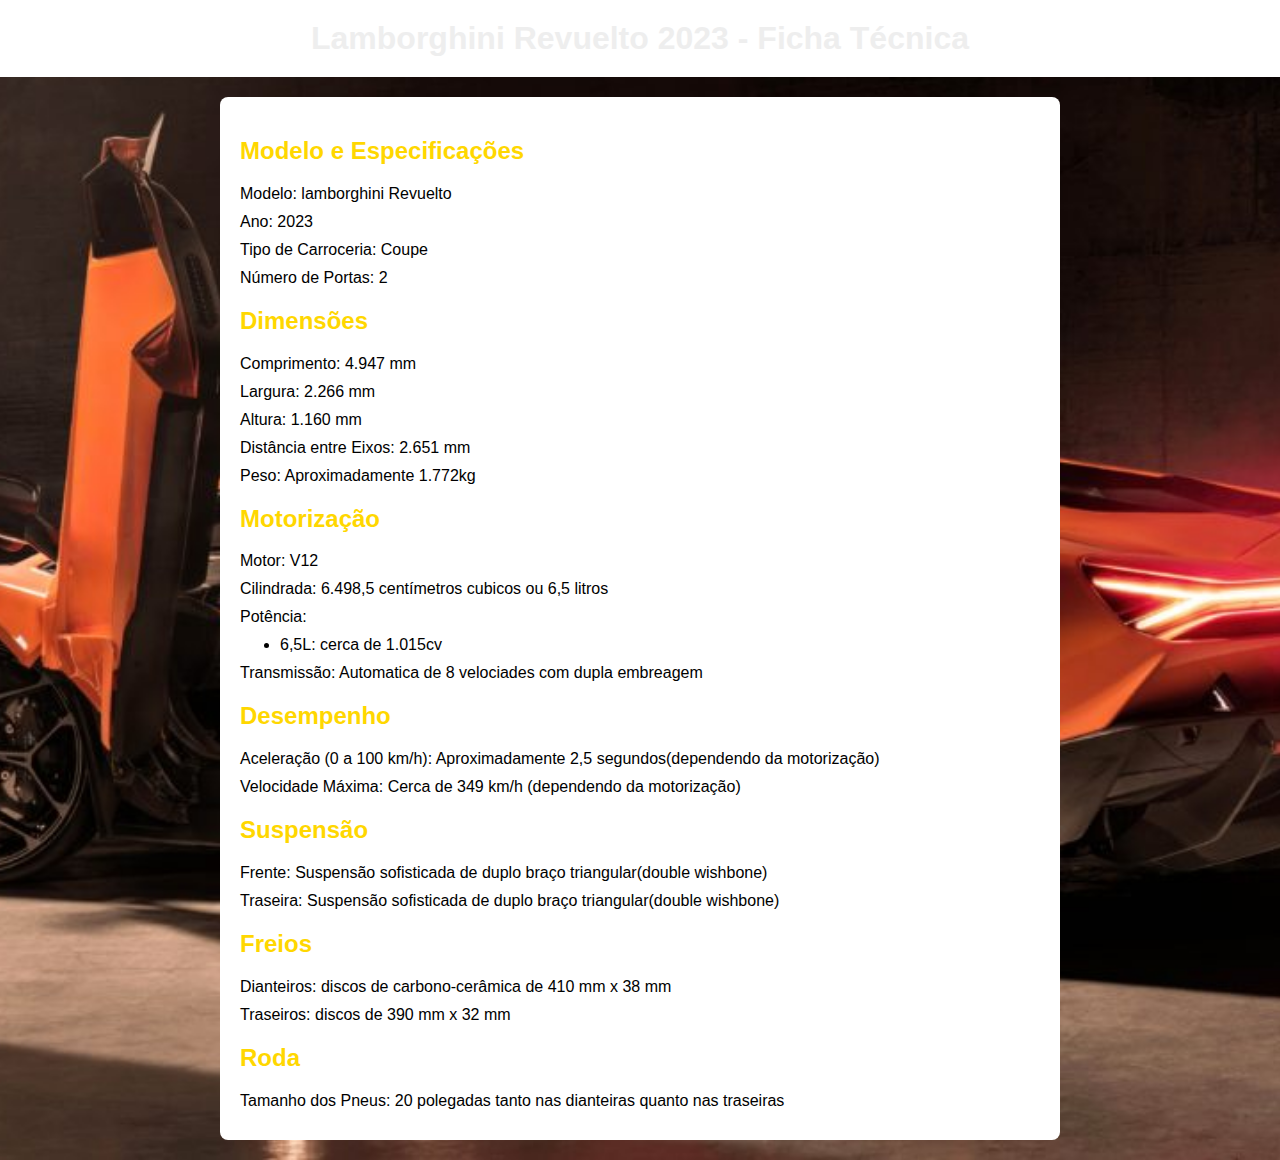
<file: fichastecnicas.html/fichatecnicalamborghini.html>
<!DOCTYPE html>
<html>
<head>
    <link rel="stylesheet" type="text/css" href="../css/stylelamborghini.css">
</head>
<body background="/imagens/lamborghini-revuelto-11-1160x652.jpg">

<h1>Lamborghini Revuelto 2023 - Ficha Técnica</h1>

<section>
    <h2>Modelo e Especificações</h2>
    <p>Modelo: lamborghini Revuelto</p>
    <p>Ano: 2023</p>
    <p>Tipo de Carroceria: Coupe</p>
    <p>Número de Portas: 2</p>

    <h2>Dimensões</h2>
    <p>Comprimento: 4.947 mm</p>
    <p>Largura: 2.266 mm</p>
    <p>Altura: 1.160 mm</p>
    <p>Distância entre Eixos: 2.651 mm</p>
    <p>Peso: Aproximadamente 1.772kg</p>

    <h2>Motorização</h2>
    <p>Motor: V12</p>
    <p>Cilindrada: 6.498,5 centímetros cubicos ou 6,5 litros</p>
    <p>Potência:</p>
    <ul>
        <li>6,5L: cerca de 1.015cv</li>
       
    </ul>
    <p>Transmissão: Automatica de 8 velociades com dupla embreagem</p>

    <h2>Desempenho</h2>
    <p>Aceleração (0 a 100 km/h): Aproximadamente 2,5 segundos(dependendo da motorização)</p>
    <p>Velocidade Máxima: Cerca de 349 km/h (dependendo da motorização)</p>

    <h2>Suspensão</h2>
    <p>Frente: Suspensão sofisticada de duplo braço triangular(double wishbone)</p>
    <p>Traseira: Suspensão sofisticada de duplo braço triangular(double wishbone)</p>

    <h2>Freios</h2>
    <p>Dianteiros: discos de carbono-cerâmica de 410 mm x 38 mm</p>
    <p>Traseiros: discos de 390 mm x 32 mm </p>

    <h2>Roda</h2>
    <p>Tamanho dos Pneus: 20 polegadas tanto nas dianteiras quanto nas traseiras</p>
</section>

</body>
</html>
</file>
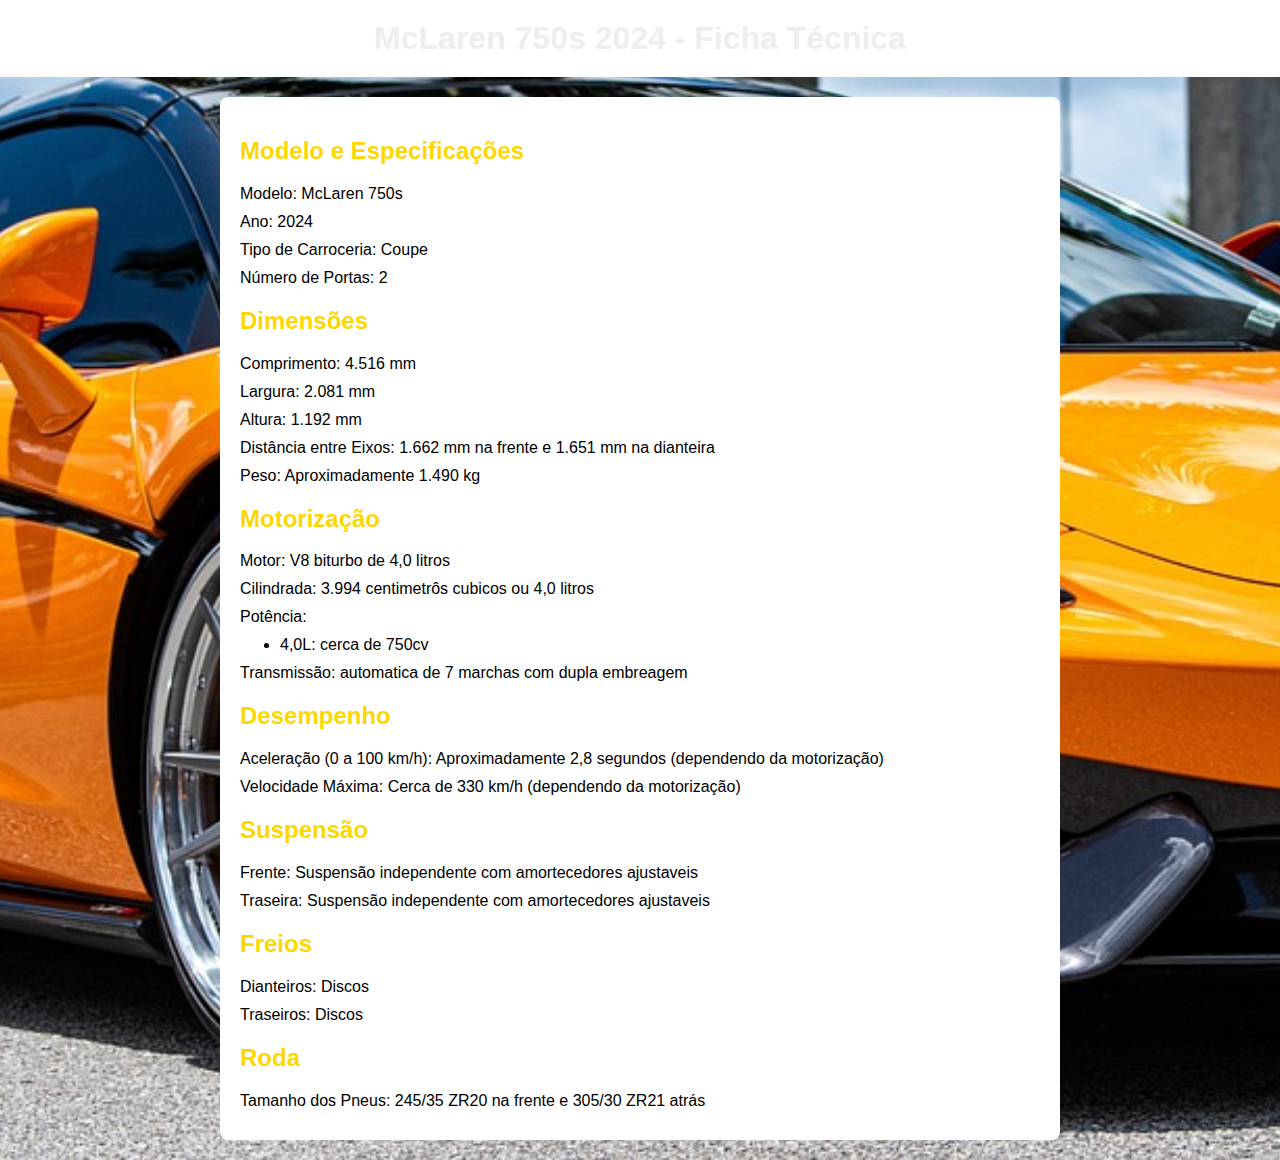
<file: fichastecnicas.html/fichatecnicamclaren.html>
<!DOCTYPE html>
<html>
<head>
    <link rel="stylesheet" type="text/css" href="../css/stylemclaren.css">
</head>
<body background="/imagens/mclaren.jpg">

<h1>McLaren 750s 2024 - Ficha Técnica</h1>

<section>
    <h2>Modelo e Especificações</h2>
    <p>Modelo: McLaren 750s</p>
    <p>Ano: 2024</p>
    <p>Tipo de Carroceria: Coupe</p>
    <p>Número de Portas: 2</p>

    <h2>Dimensões</h2>
    <p>Comprimento: 4.516 mm</p>
    <p>Largura: 2.081 mm</p>
    <p>Altura: 1.192 mm</p>
    <p>Distância entre Eixos: 1.662 mm na frente e 1.651 mm na dianteira</p>
    <p>Peso: Aproximadamente 1.490 kg</p>

    <h2>Motorização</h2>
    <p>Motor: V8 biturbo de 4,0 litros</p>
    <p>Cilindrada: 3.994 centimetrôs cubicos ou 4,0 litros</p>
    <p>Potência:</p>
    <ul>
        <li>4,0L: cerca de 750cv</li>
        
    </ul>
    <p>Transmissão: automatica de 7 marchas com dupla embreagem</p>

    <h2>Desempenho</h2>
    <p>Aceleração (0 a 100 km/h): Aproximadamente 2,8 segundos (dependendo da motorização)</p>
    <p>Velocidade Máxima: Cerca de 330 km/h (dependendo da motorização)</p>

    <h2>Suspensão</h2>
    <p>Frente: Suspensão independente com amortecedores ajustaveis</p>
    <p>Traseira: Suspensão independente com amortecedores ajustaveis</p>

    <h2>Freios</h2>
    <p>Dianteiros: Discos</p>
    <p>Traseiros: Discos</p>

    <h2>Roda</h2>
    <p>Tamanho dos Pneus: 245/35 ZR20 na frente e 305/30 ZR21 atrás</p>
</section>

</body>
</html>
</file>
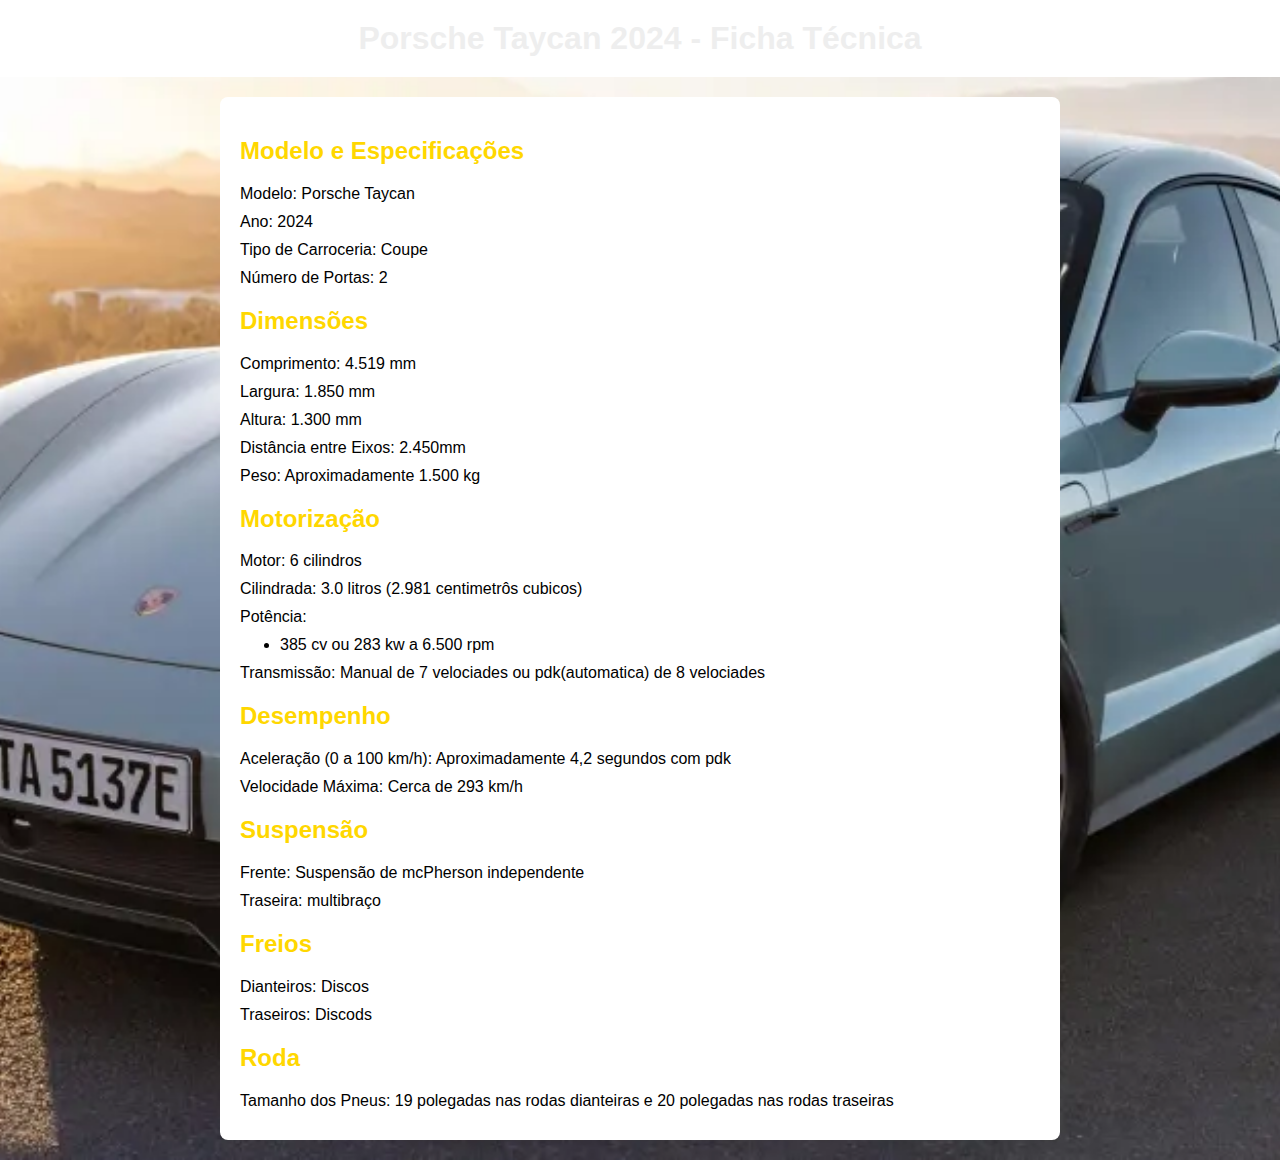
<file: fichastecnicas.html/fichatecnicaporche.html>
<!DOCTYPE html>
<html>
<head>
    <link rel="stylesheet" type="text/css" href="../css/styleporche.css">
</head>
<body background="/imagens/porsche_taycan.JPG">

<h1> Porsche Taycan 2024 - Ficha Técnica</h1>

<section>
    <h2>Modelo e Especificações</h2>
    <p>Modelo: Porsche Taycan </p>
    <p>Ano: 2024</p>
    <p>Tipo de Carroceria: Coupe</p>
    <p>Número de Portas: 2</p>

    <h2>Dimensões</h2>
    <p>Comprimento: 4.519 mm</p>
    <p>Largura: 1.850 mm</p>
    <p>Altura: 1.300 mm</p>
    <p>Distância entre Eixos: 2.450mm</p>
    <p>Peso: Aproximadamente 1.500 kg</p>

    <h2>Motorização</h2>
    <p>Motor: 6 cilindros </p>
    <p>Cilindrada: 3.0 litros (2.981 centimetrôs cubicos)</p>
    <p>Potência:</p>
    <ul>
        <li>385 cv ou 283 kw a 6.500 rpm</li>
        
    </ul>
    <p>Transmissão: Manual de 7 velociades ou pdk(automatica) de 8 velociades</p>

    <h2>Desempenho</h2>
    <p>Aceleração (0 a 100 km/h): Aproximadamente 4,2 segundos com pdk</p>
    <p>Velocidade Máxima: Cerca de 293 km/h </p>

    <h2>Suspensão</h2>
    <p>Frente: Suspensão de mcPherson independente</p>
    <p>Traseira: multibraço</p>

    <h2>Freios</h2>
    <p>Dianteiros: Discos</p>
    <p>Traseiros: Discods</p>

    <h2>Roda</h2>
    <p>Tamanho dos Pneus: 19 polegadas nas rodas dianteiras e 20 polegadas nas rodas traseiras</p>
</section>

</body>
</html>
</file>
<file: css/styledodgercharger.css>
body {
    background-image: url("../imagens/dodge_charger_1970.jpg");
    background-size: cover;
    background-repeat: no-repeat;
    background-position: center;
    color: rgb(255, 255, 255);
    font-family: Arial, sans-serif;
    margin: 0;
    padding: 0;
}

h1 {
    text-align: center;
    color: rgb(238, 238, 238);
    background-color: rgb(255, 255, 255); /* Fundo escuro com transparência */
    padding: 20px;
    margin: 0;
}

section {
    background-color: rgb(255, 255, 255); /* Fundo escuro com transparência */
    color: rgb(0, 0, 0); /* Define o texto em branco */
    padding: 20px;
    max-width: 800px;
    margin: 20px auto; /* Centraliza o conteúdo na tela */
    border-radius: 8px; /* Bordas arredondadas */
}

h2 {
    color: #ffd700; /* Amarelo para diferenciar os subtítulos */
}

p, ul {
    margin: 10px 0;
}
</file>
<file: css/styleferrarienzo.css>
body {
    background-image: url("../imagens/ferrari\ Enzo.jpg");
    background-size: cover;
    background-repeat: no-repeat;
    background-position: center;
    color: rgb(255, 255, 255);
    font-family: Arial, sans-serif;
    margin: 0;
    padding: 0;
}

h1 {
    text-align: center;
    color: rgb(238, 238, 238);
    background-color: rgb(255, 255, 255); /* Fundo escuro com transparência */
    padding: 20px;
    margin: 0;
}

section {
    background-color: rgb(255, 255, 255); /* Fundo escuro com transparência */
    color: rgb(0, 0, 0); /* Define o texto em branco */
    padding: 20px;
    max-width: 800px;
    margin: 20px auto; /* Centraliza o conteúdo na tela */
    border-radius: 8px; /* Bordas arredondadas */
}

h2 {
    color: #ffd700; /* Amarelo para diferenciar os subtítulos */
}

p, ul {
    margin: 10px 0;
}
</file>
<file: css/stylelamborghini.css>
body {
    background-image: url("../imagens/lamborghini-revuelto-11-1160x652.jpg");
    background-size: cover;
    background-repeat: no-repeat;
    background-position: center;
    color: rgb(255, 255, 255);
    font-family: Arial, sans-serif;
    margin: 0;
    padding: 0;
}

h1 {
    text-align: center;
    color: rgb(238, 238, 238);
    background-color: rgb(255, 255, 255); /* Fundo escuro com transparência */
    padding: 20px;
    margin: 0;
}

section {
    background-color: rgb(255, 255, 255); /* Fundo escuro com transparência */
    color: rgb(0, 0, 0); /* Define o texto em branco */
    padding: 20px;
    max-width: 800px;
    margin: 20px auto; /* Centraliza o conteúdo na tela */
    border-radius: 8px; /* Bordas arredondadas */
}

h2 {
    color: #ffd700; /* Amarelo para diferenciar os subtítulos */
}

p, ul {
    margin: 10px 0;
}
</file>
<file: css/stylemclaren.css>
body {
    background-image: url("../imagens/mclaren.jpg");
    background-size: cover;
    background-repeat: no-repeat;
    background-position: center;
    color: rgb(255, 255, 255);
    font-family: Arial, sans-serif;
    margin: 0;
    padding: 0;
}

h1 {
    text-align: center;
    color: rgb(238, 238, 238);
    background-color: rgb(255, 255, 255); /* Fundo escuro com transparência */
    padding: 20px;
    margin: 0;
}

section {
    background-color: rgb(255, 255, 255); /* Fundo escuro com transparência */
    color: rgb(0, 0, 0); /* Define o texto em branco */
    padding: 20px;
    max-width: 800px;
    margin: 20px auto; /* Centraliza o conteúdo na tela */
    border-radius: 8px; /* Bordas arredondadas */
}

h2 {
    color: #ffd700; /* Amarelo para diferenciar os subtítulos */
}

p, ul {
    margin: 10px 0;
}
</file>
<file: css/styleporche.css>
body {
    background-image: url("../imagens/porsche_taycan.JPG");
    background-size: cover;
    background-repeat: no-repeat;
    background-position: center;
    color: rgb(255, 255, 255);
    font-family: Arial, sans-serif;
    margin: 0;
    padding: 0;
}

h1 {
    text-align: center;
    color: rgb(238, 238, 238);
    background-color: rgb(255, 255, 255); /* Fundo escuro com transparência */
    padding: 20px;
    margin: 0;
}

section {
    background-color: rgb(255, 255, 255); /* Fundo escuro com transparência */
    color: rgb(0, 0, 0); /* Define o texto em branco */
    padding: 20px;
    max-width: 800px;
    margin: 20px auto; /* Centraliza o conteúdo na tela */
    border-radius: 8px; /* Bordas arredondadas */
}

h2 {
    color: #ffd700; /* Amarelo para diferenciar os subtítulos */
}

p, ul {
    margin: 10px 0;
}
</file>
<file: css/style.css>
/* Reset básico para garantir consistência entre navegadores */
* {
    margin: 0;
    padding: 0;
    box-sizing: border-box;
  }
  
  body {
    font-family: 'Arial', sans-serif;
    line-height: 1.6;
    color: #333;
    background-color: #737373;
    margin: 0;
    padding: 0;
  }
  
  /* Cabeçalho */
  header {
    background-color: #333;
    color: #fff;
    padding: px;
    text-align: center;
  }
  
/* Estilos para a imagem do logo */
.logo {
  display: block;
  width: 150px; /* Define a largura do logo */
  height: auto; /* Mantém a proporção original da imagem */
  transition: transform 0.3s ease; /* Adiciona uma transição suave para efeitos */
}

/* Efeito ao passar o mouse sobre o logo */
.logo:hover {
  transform: scale(1.1); /* Aumenta o tamanho do logo ao passar o mouse */
}

/* Adicionar espaçamento ao redor do logo, se necessário */
header .logo {
  margin-top: 0px;
  margin-bottom: 20px;
}

  header h1 {
    font-size: 2.5rem;
  }
  
  nav {
    background-color: #333;
    text-align: center;
  }
  
  nav ul {
    list-style: none;
    padding: 0;
  }
  
  nav ul li {
    display: inline-block;
    margin: 0 15px;
  }
  
  nav ul li a {
    color: #fff;
    text-decoration: none;
    font-size: 1.1rem;
  }
  
  nav ul li a:hover {
    text-decoration: underline;
  }
  
  /* Seção sobre a Concessionaria */
  #sobre {
    padding: 50px;
    background-color: #fff;
    text-align: center;
  }
  
  #sobre h2 {
    font-size: 2rem;
    margin-bottom: 20px;
  }
  
  #sobre p {
    font-size: 1.2rem;
    max-width: 800px;
    margin: 0 auto;
    color: #333;
  }
  
  /* Estilização dos serviços */
  #servicos {
    background-color: #eaeaea;
    padding: 50px 0;
    text-align: center;
  }
  
  #servicos h2 {
    font-size: 2rem;
    margin-bottom: 40px;
  }
  
  .servico {
    display: inline-block;
    width: 30%;
    padding: 20px;
    background-color: #fff;
    margin: 0 10px;
    box-shadow: 0 4px 6px rgba(0, 0, 0, 0.1);
  }
  
  .servico img {
    width: 100%;
    height: auto;
  }
  
  .servico h3 {
    margin-top: 15px;
    font-size: 1.5rem;
  }
  
  .servico p {
    color: #333;
    margin-top: 10px;
  }
  
  /* Estilização dos produtos */
  #produtos {
    padding: 50px;
    background-color: #f9f9f9;
  }
  
  #produtos h2 {
    font-size: 2rem;
    text-align: center;
    margin-bottom: 40px;
  }
  
  .product-item {
    display: inline-block;
    width: 30%;
    padding: 20px;
    background-color: #737373;
    margin: 0 10px 40px 10px;
    text-align: center;
    box-shadow: 0 4px 6px rgba(0, 0, 0, 0.1);
  }
  
  .product-item img {
    width: 100%;
    height: auto;
  }
  
  .product-item h2 {
    font-size: 1.5rem;
    margin: 15px 0;
  }
  
  .product-item p {
    color: #333;
    margin-top: 10px;
    font-size: 1rem;
  }
  
  .product-item .price {
    font-size: 1.4rem;
    color: #333;
    margin: 15px 0;
  }
  
  .product-item button {
    background-color: #333;
    color: #fff;
    padding: 10px 20px;
    border: none;
    cursor: pointer;
    font-size: 1.1rem;
  }
  
  .product-item button:hover {
    background-color: #333;
  }
  
  body, html {
    margin: 0; /* Remove a margem padrão do body e do html */
    height: 100%; /* Define a altura como 100% */
}

body, html {
  margin: 0; /* Remove a margem padrão do body e do html */
  height: 100%; /* Define a altura como 100% */
}

body, html {
  margin: 0; /* Remove a margem padrão do body e do html */
  height: 100%; /* Define a altura como 100% */
}

.background-container {
  background-image: url('../imagens/logo.png'); /* Substitua pelo caminho da sua imagem */
  background-size: cover; /* Faz a imagem cobrir todo o container */
  background-position: center; /* Centraliza a imagem */
  height: 100vh; /* Ocupa 100% da altura da janela */
  display: flex; /* Utiliza Flexbox para centralizar o texto */
  justify-content: center; /* Centraliza horizontalmente */
  align-items: center; /* Centraliza verticalmente */
}

.overlay {
  background-color: rgba(0, 0, 0, 0.5); /* Fundo semi-transparente para melhorar a legibilidade do texto */
  color: white; /* Cor do texto */
  padding: 20px; /* Espaçamento interno */
  border-radius: 10px; /* Bordas arredondadas */
  text-align: center; /* Centraliza o texto */
}

h1 {
  margin: 0; /* Remove a margem padrão do h1 */
}

p {
  margin: 10px 0 0; /* Margens para o parágrafo */
}


  /* Seção de contato */
  #contato {
    background-color: #333;
    color: #333;
    padding: 50px;
    text-align: center;
  }
  
  #contato h2 {
    font-size: 2rem;
    margin-bottom: 20px;
  }
  
  #contato p {
    font-size: 1.2rem;
    margin-bottom: 20px;
  }
  
  #contato form {
    max-width: 500px;
    margin: 0 auto;
  }
  
  #contato input[type="text"],
  #contato input[type="email"],
  #contato textarea {
    width: 100%;
    padding: 10px;
    margin: 10px 0;
    border: none;
    border-radius: 5px;
  }
  
  #contato input[type="submit"] {
    background-color: #333;
    color:#fff;
    padding: 10px 20px;
    border: none;
    cursor: pointer;
    font-size: 1.1rem;
  }
  
  #contato input[type="submit"]:hover {
    background-color: #333;
  }
  
  /* Rodapé */
  /* Reseta margens e preenchimentos */
*,
*::before,
*::after {
    box-sizing: border-box;
    margin: 0;
    padding: 0;
}

.footer-content{
    min-height: 1vh;
    display: flex;
    flex-direction: column;
    font-family: Arial, sans-serif;
}

.footer{
    flex: 0; /* Ocupa o espaço disponível acima do rodapé */
}

.content {
  flex: 0; /* Ocupa o espaço disponível acima do rodapé */
}

/* Adicione isso ao seu arquivo style.css */

html, body {
  height: 100%;
  margin: 0;
  display: flex;
  flex-direction: column;
}

main {
  flex: 1;
}

.footer {
  background-color: #333;
  color: white;
  padding: 20px;
  text-align: center;
}

.footer {
    background-color: #333;
    color: #fff;
    text-align: center;
    padding: 20px;
}

.footer-content p {
    margin: 5px 0;
}

.social-links a {
    color: #fff;
    text-decoration: none;
    margin: 0 5px;
}

.social-links a:hover {
    color: #ddd;
}
</file>
